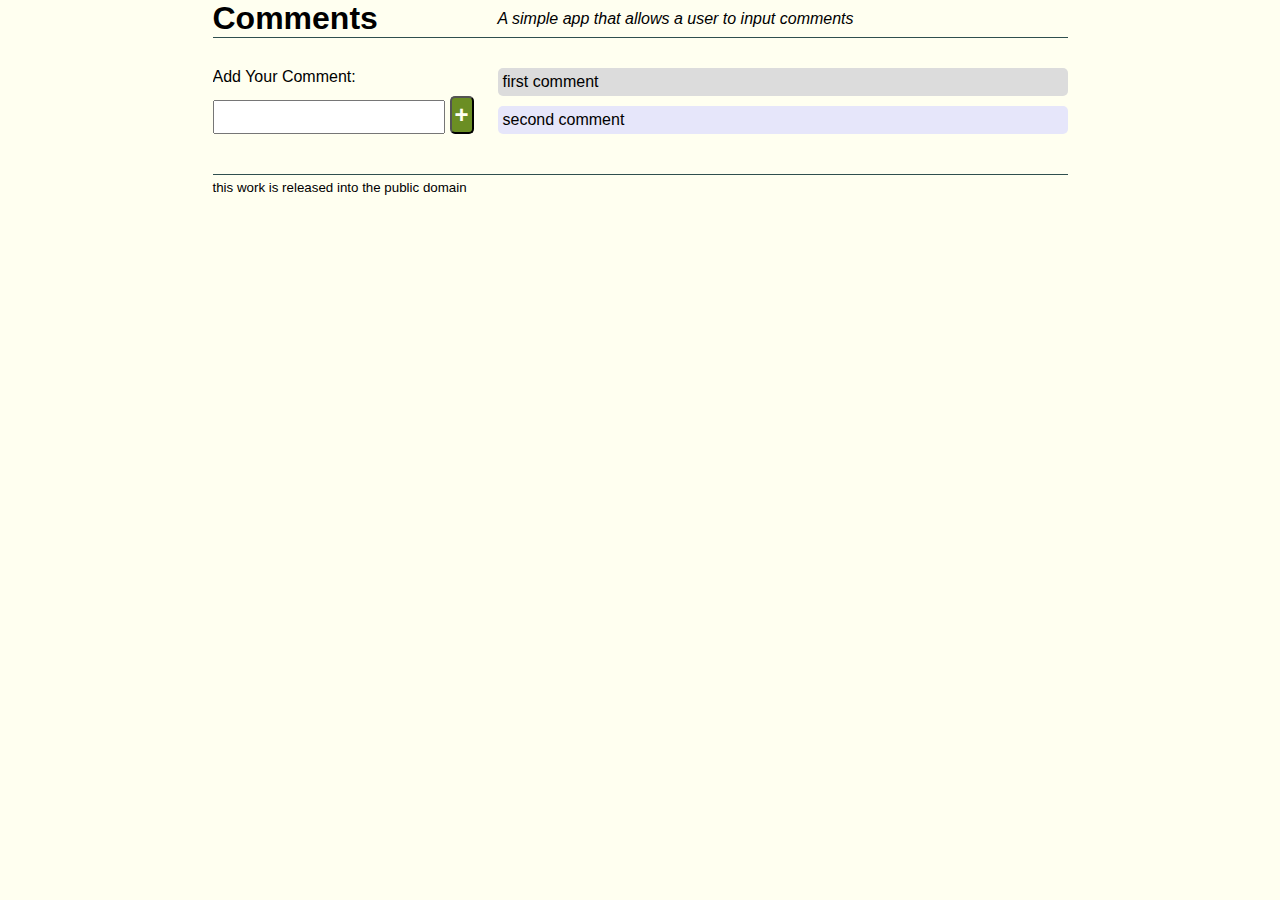
<file: part 1/index.html>
<!doctype html>
<html>
  <head>
    <title>A Simple App</title>

    <link href='style.css' rel='stylesheet' type='text/css'>
  </head>

  <body>
    <header>
      <h1>Comments</h1>
      <p>A simple app that allows a user to input comments</p>
    </header>

    <main>
      <section class='comment-input'>
        <p>Add Your Comment:</p>
        <input data-bind="value: comment"><button data-bind="click: addComment">+</button>
      </section>

      <section class='comments' data-bind="foreach: comments">
        <p data-bind="text: title"></p>
      </section>
    </main>

    <footer>
      <p>this work is released into the public domain</p>
    </footer>

    <script src="http://code.jquery.com/jquery-2.0.3.min.js"></script>
    <script src="knockout-3.4.0.js"></script>
    <script src="app.js"></script>
  </body>
</html>
</file>
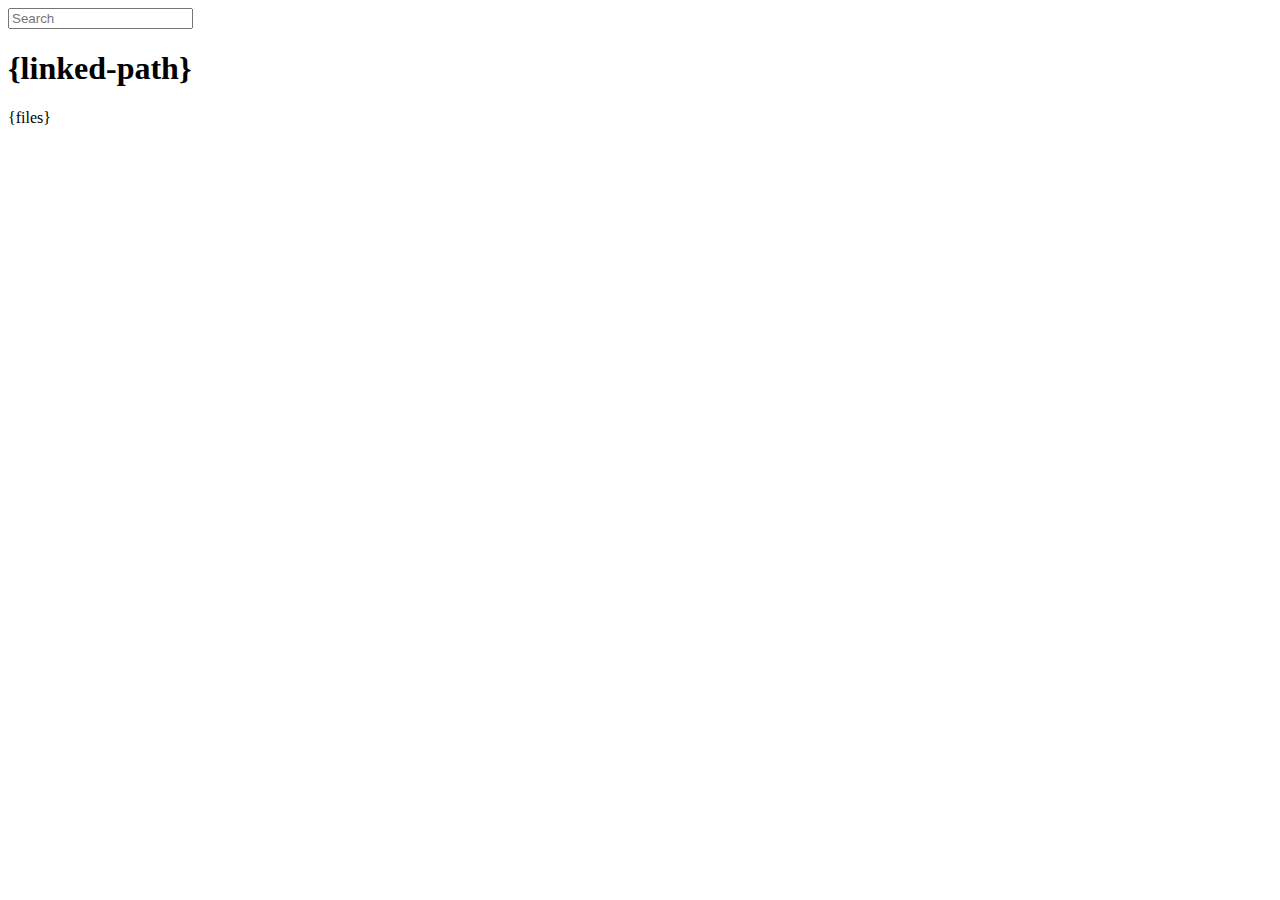
<file: part 2/node_modules/express/node_modules/connect/lib/public/directory.html>
<!DOCTYPE html>
<html>
  <head>
    <meta charset='utf-8'> 
    <title>listing directory {directory}</title>
    <style>{style}</style>
    <script>
      function $(id){
        var el = 'string' == typeof id
          ? document.getElementById(id)
          : id;

        el.on = function(event, fn){
          if ('content loaded' == event) {
            event = window.attachEvent ? "load" : "DOMContentLoaded";
          }
          el.addEventListener
            ? el.addEventListener(event, fn, false)
            : el.attachEvent("on" + event, fn);
        };

        el.all = function(selector){
          return $(el.querySelectorAll(selector));
        };

        el.each = function(fn){
          for (var i = 0, len = el.length; i < len; ++i) {
            fn($(el[i]), i);
          }
        };

        el.getClasses = function(){
          return this.getAttribute('class').split(/\s+/);
        };

        el.addClass = function(name){
          var classes = this.getAttribute('class');
          el.setAttribute('class', classes
            ? classes + ' ' + name
            : name);
        };

        el.removeClass = function(name){
          var classes = this.getClasses().filter(function(curr){
            return curr != name;
          });
          this.setAttribute('class', classes);
        };

        return el;
      }

      function search() {
        var str = $('search').value
          , links = $('files').all('a');

        links.each(function(link){
          var text = link.textContent;

          if ('..' == text) return;
          if (str.length && ~text.indexOf(str)) {
            link.addClass('highlight');
          } else {
            link.removeClass('highlight');
          }
        });
      }

      $(window).on('content loaded', function(){
        $('search').on('keyup', search);
      });
    </script>
  </head>
  <body class="directory">
    <input id="search" type="text" placeholder="Search" autocomplete="off" />
    <div id="wrapper">
      <h1>{linked-path}</h1>
      {files}
    </div>
  </body>
</html>
</file>
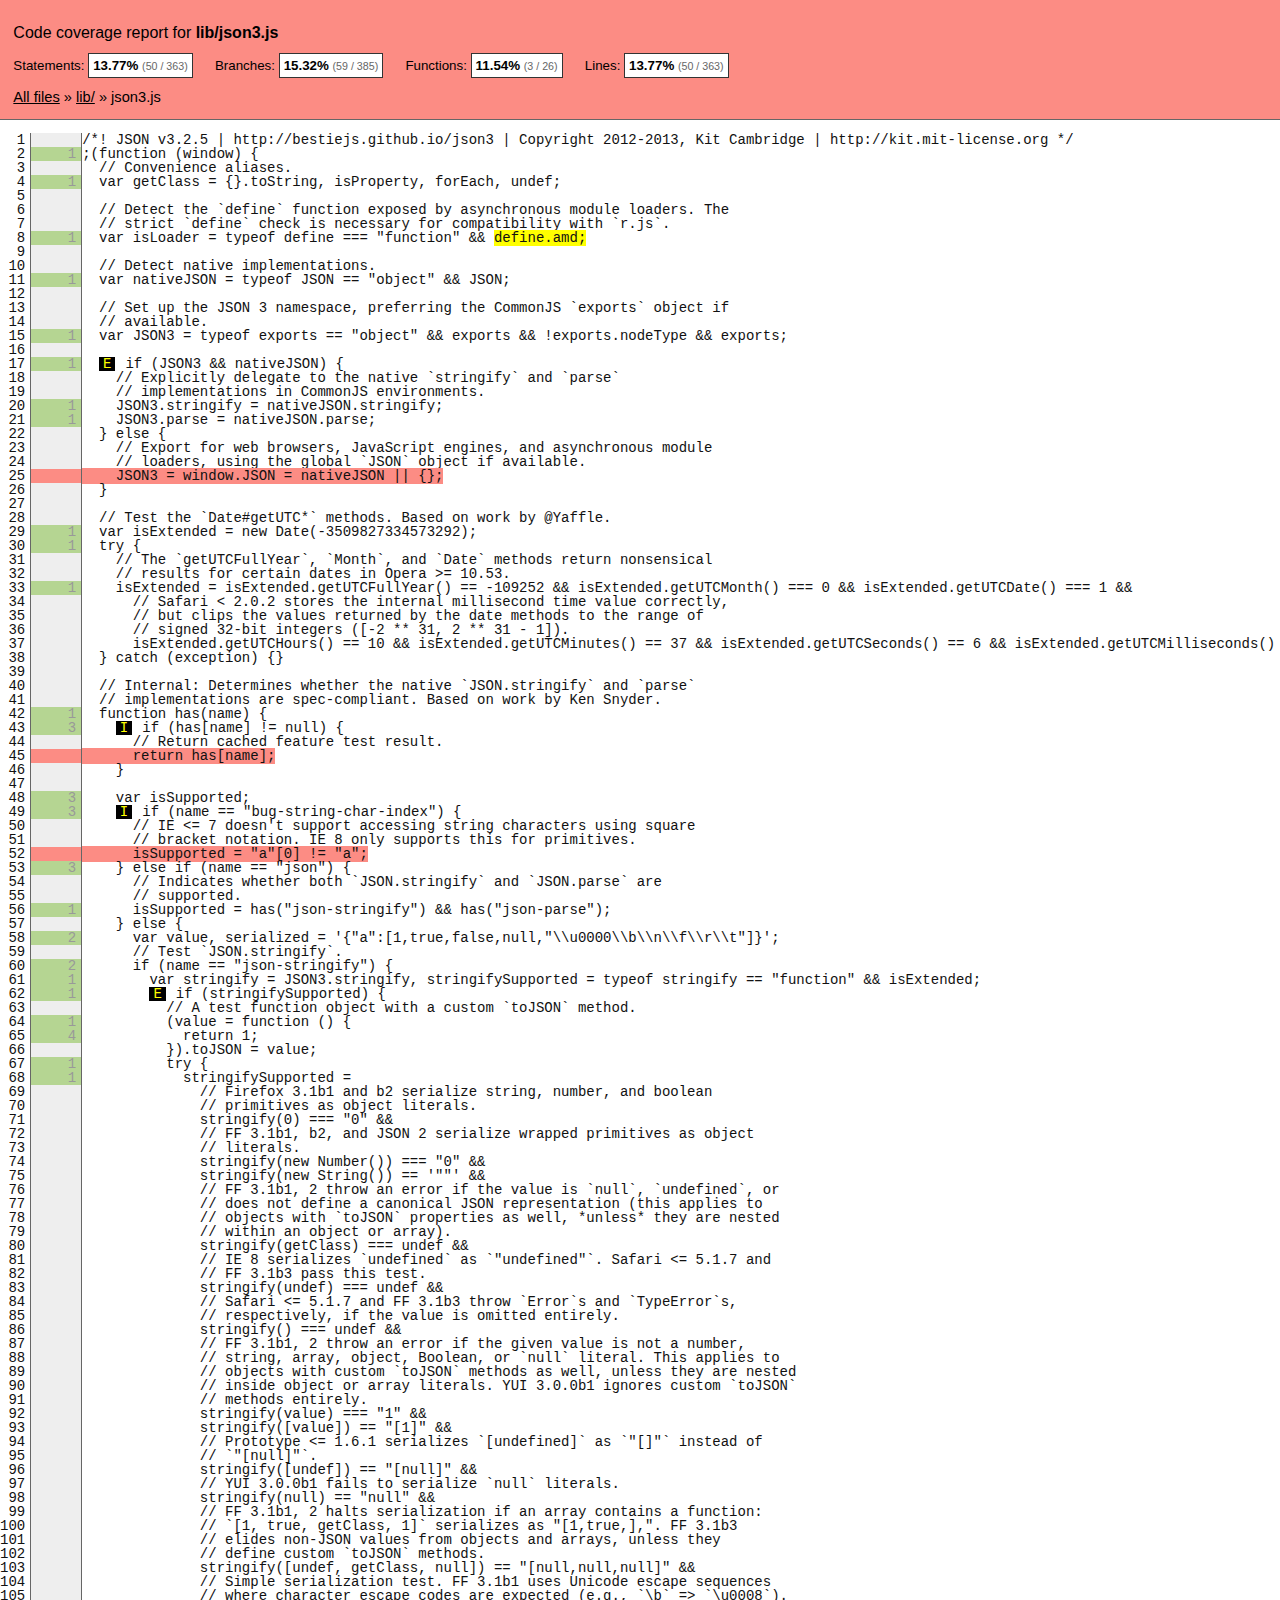
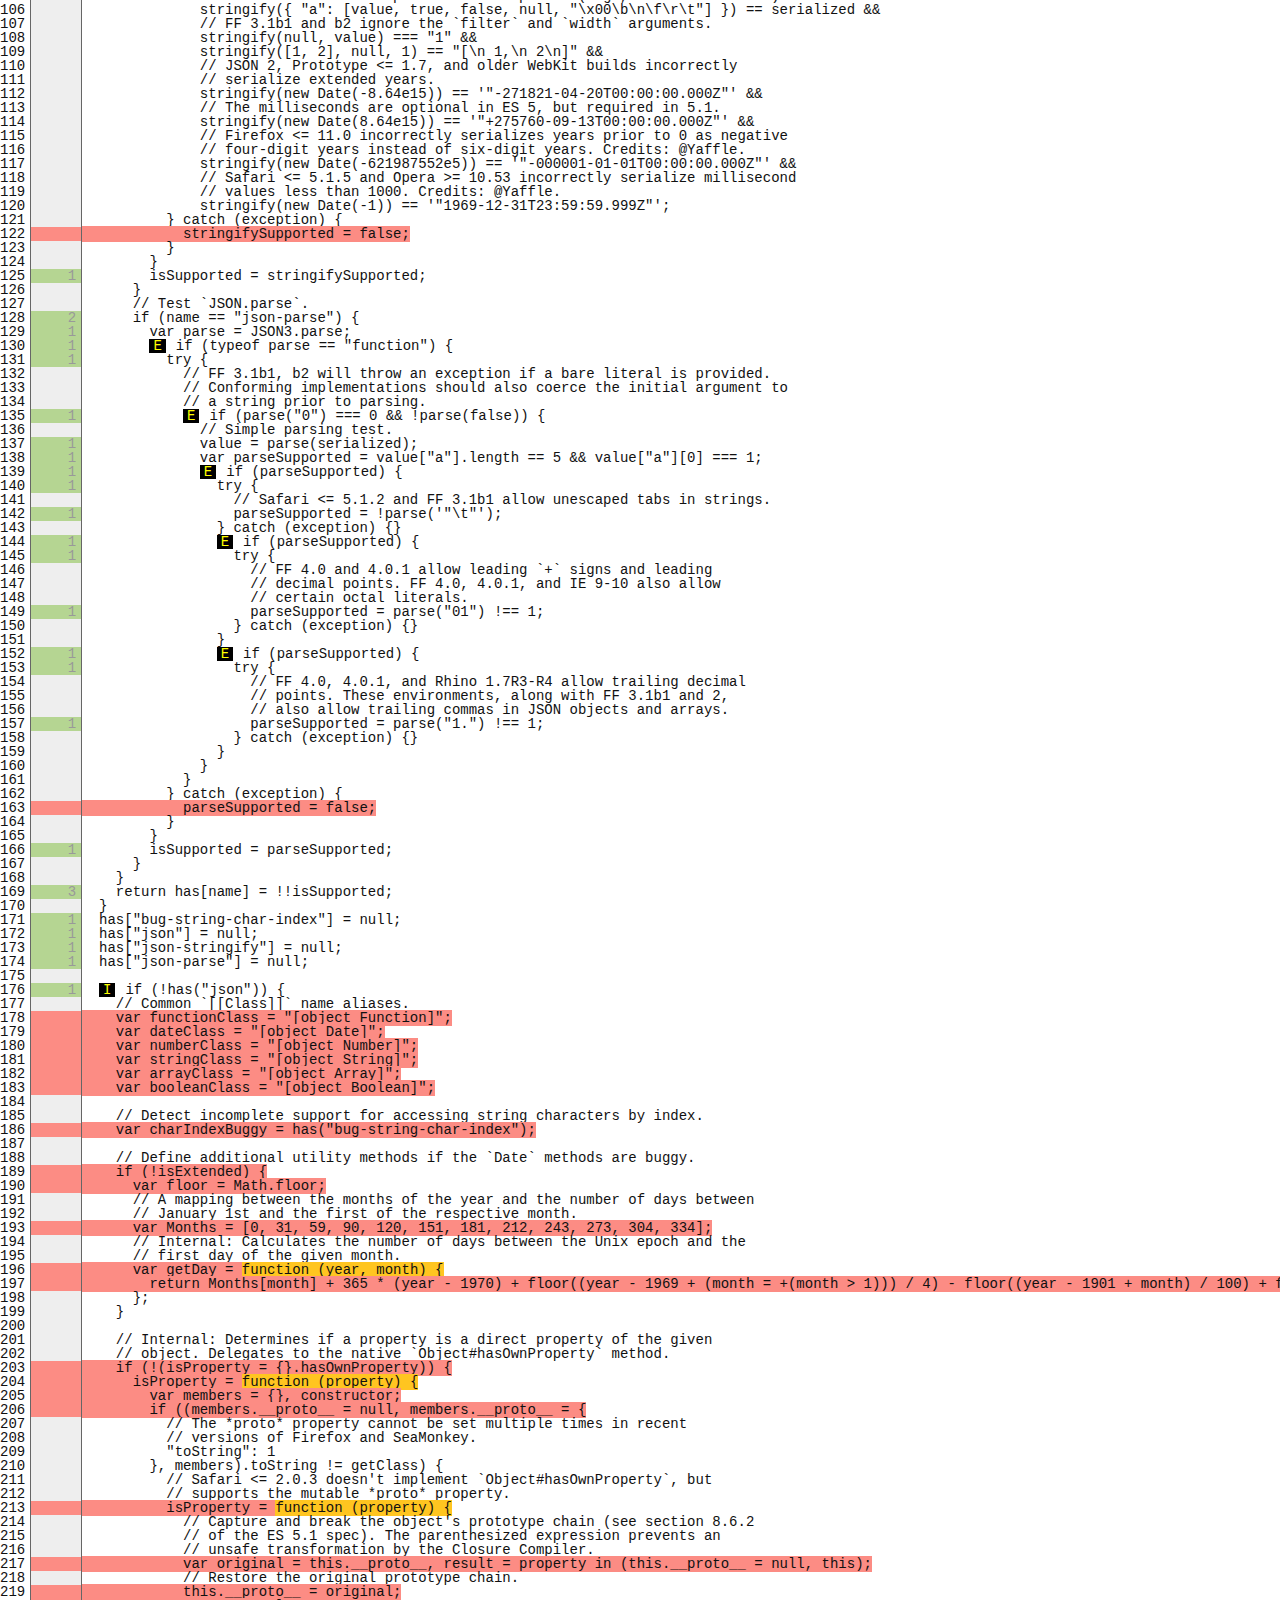
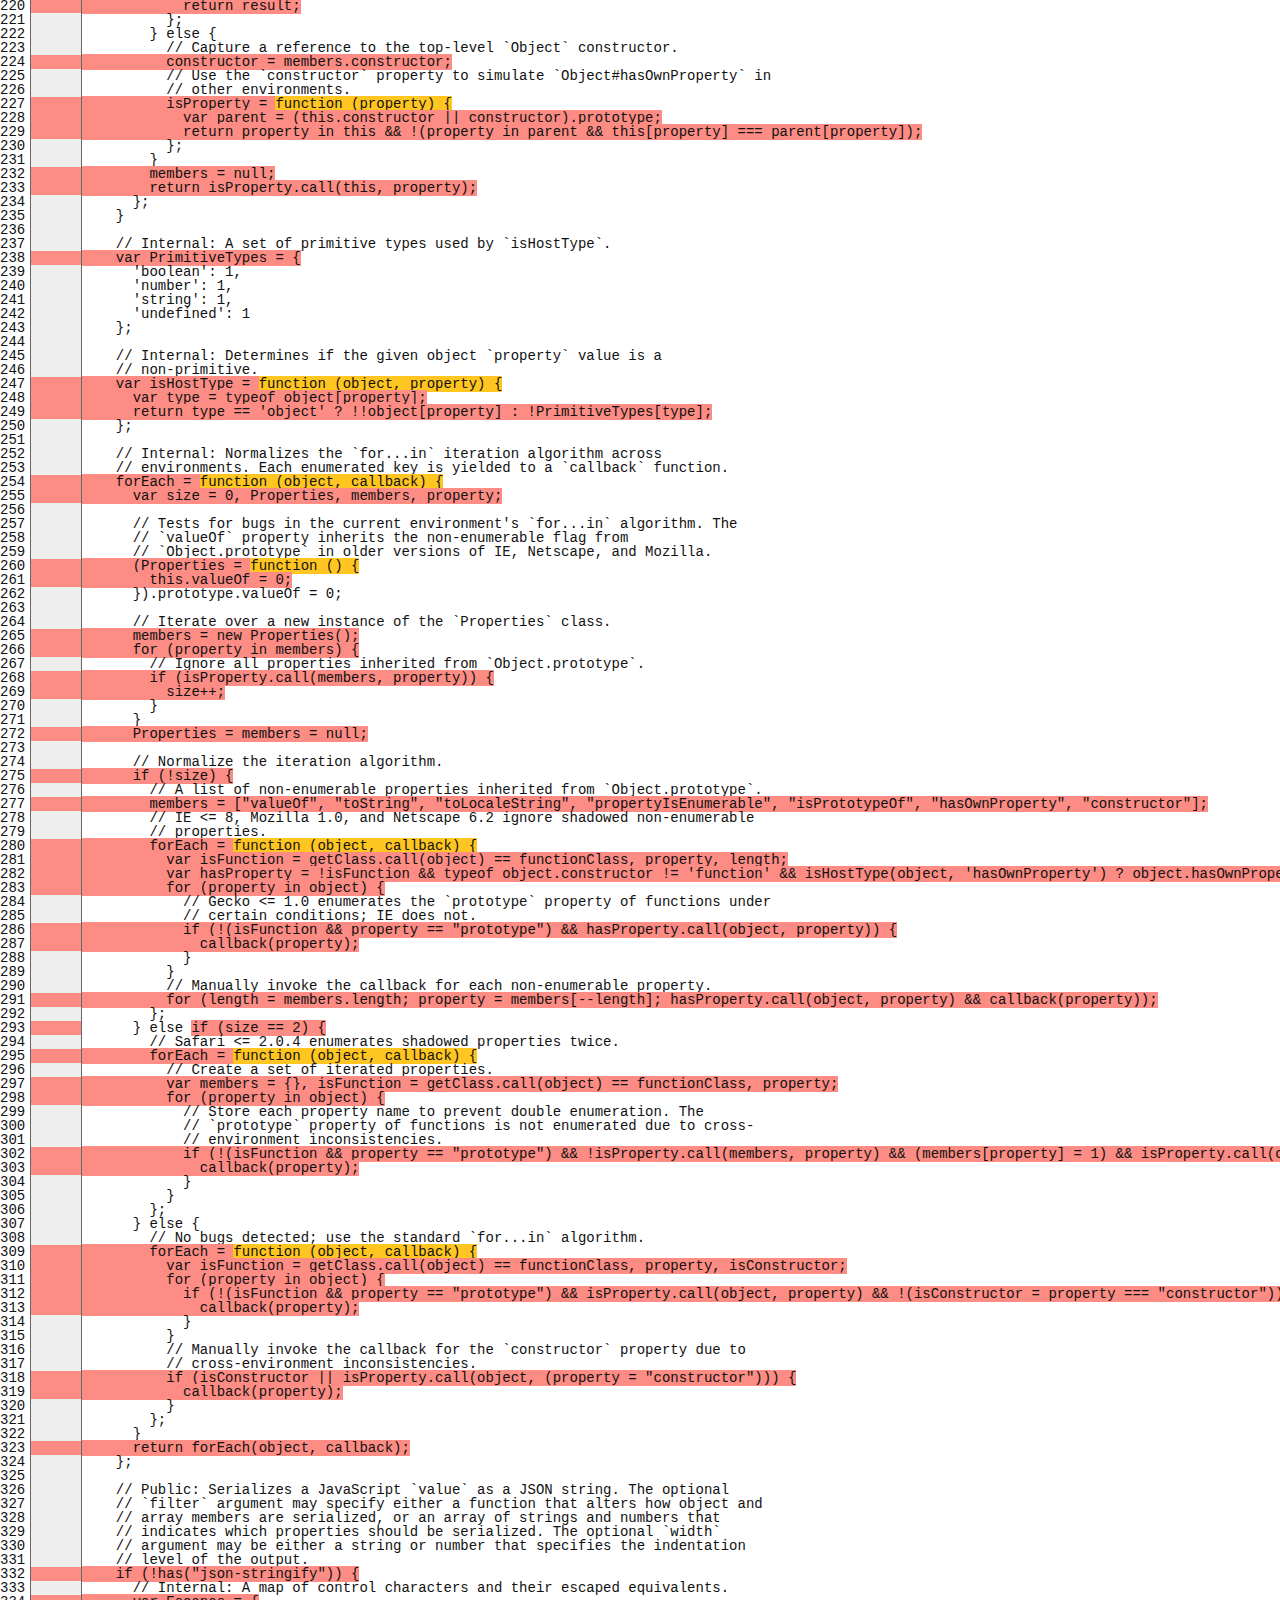
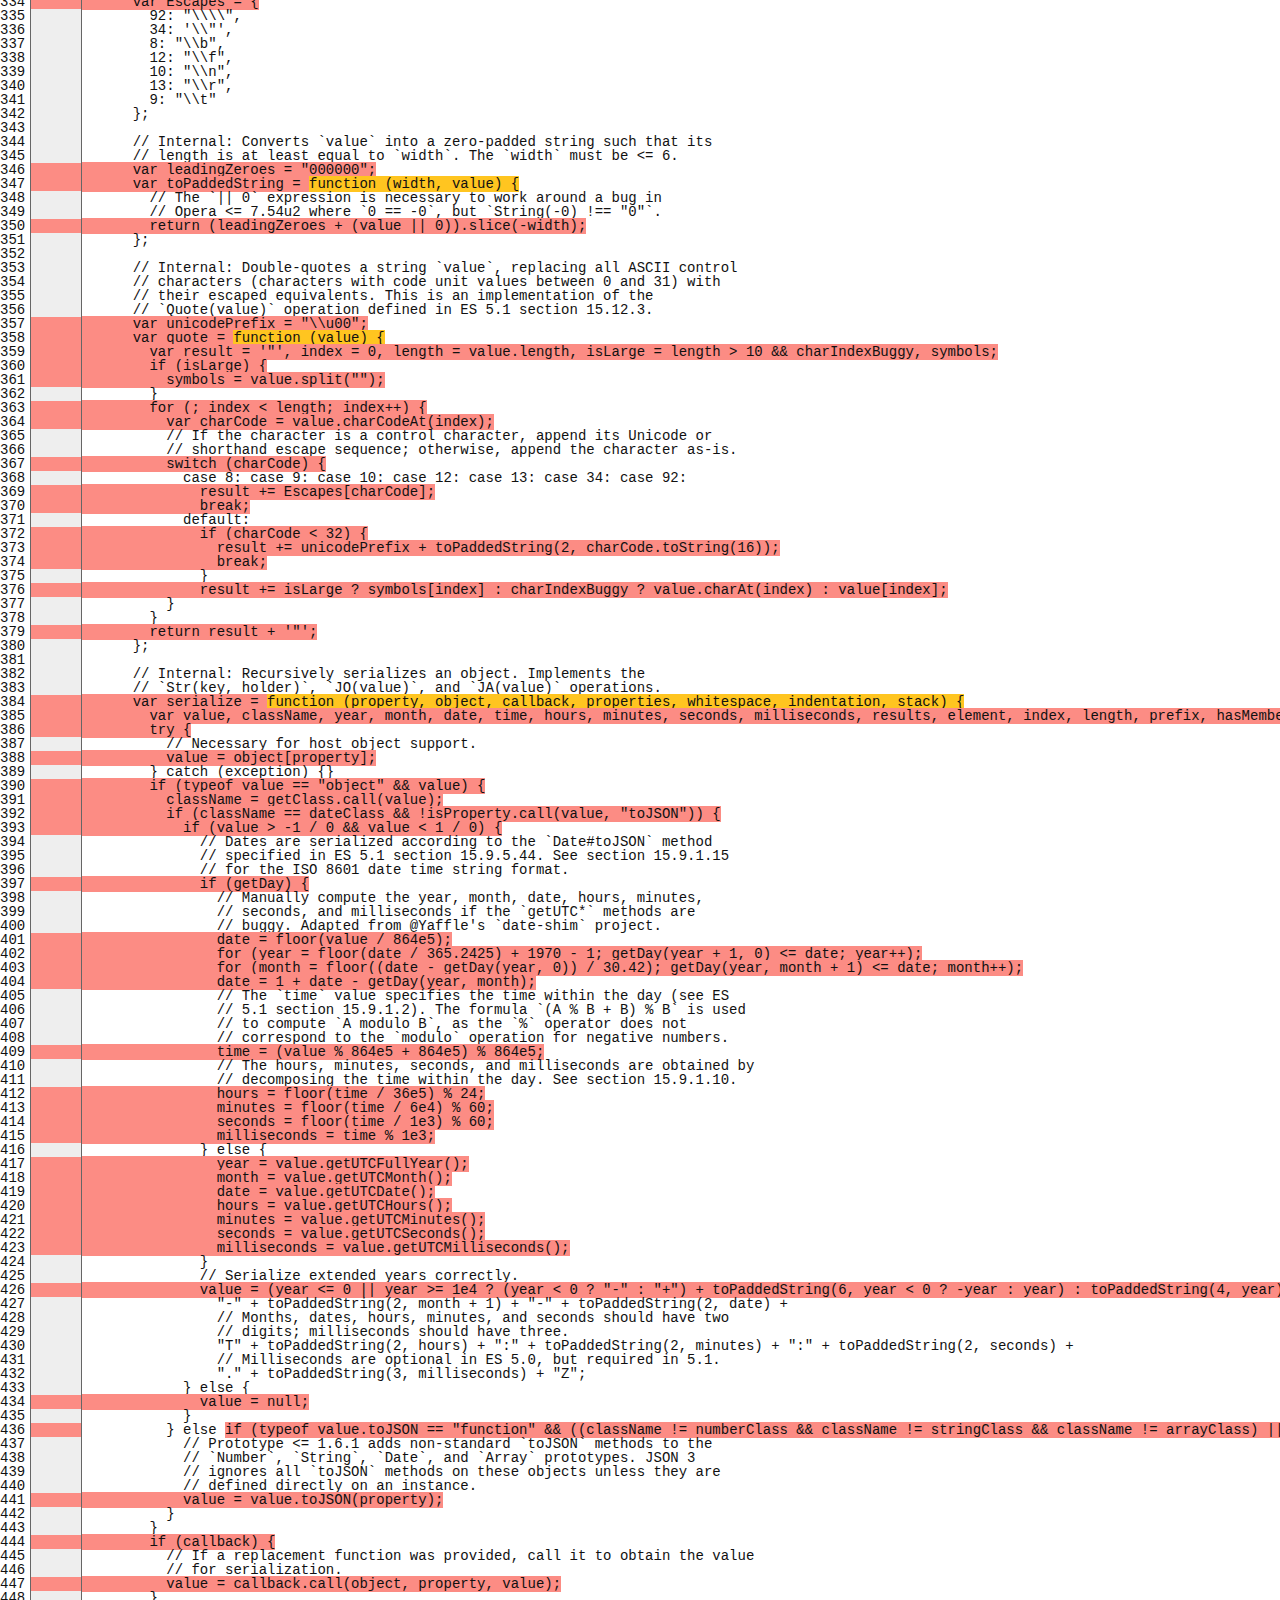
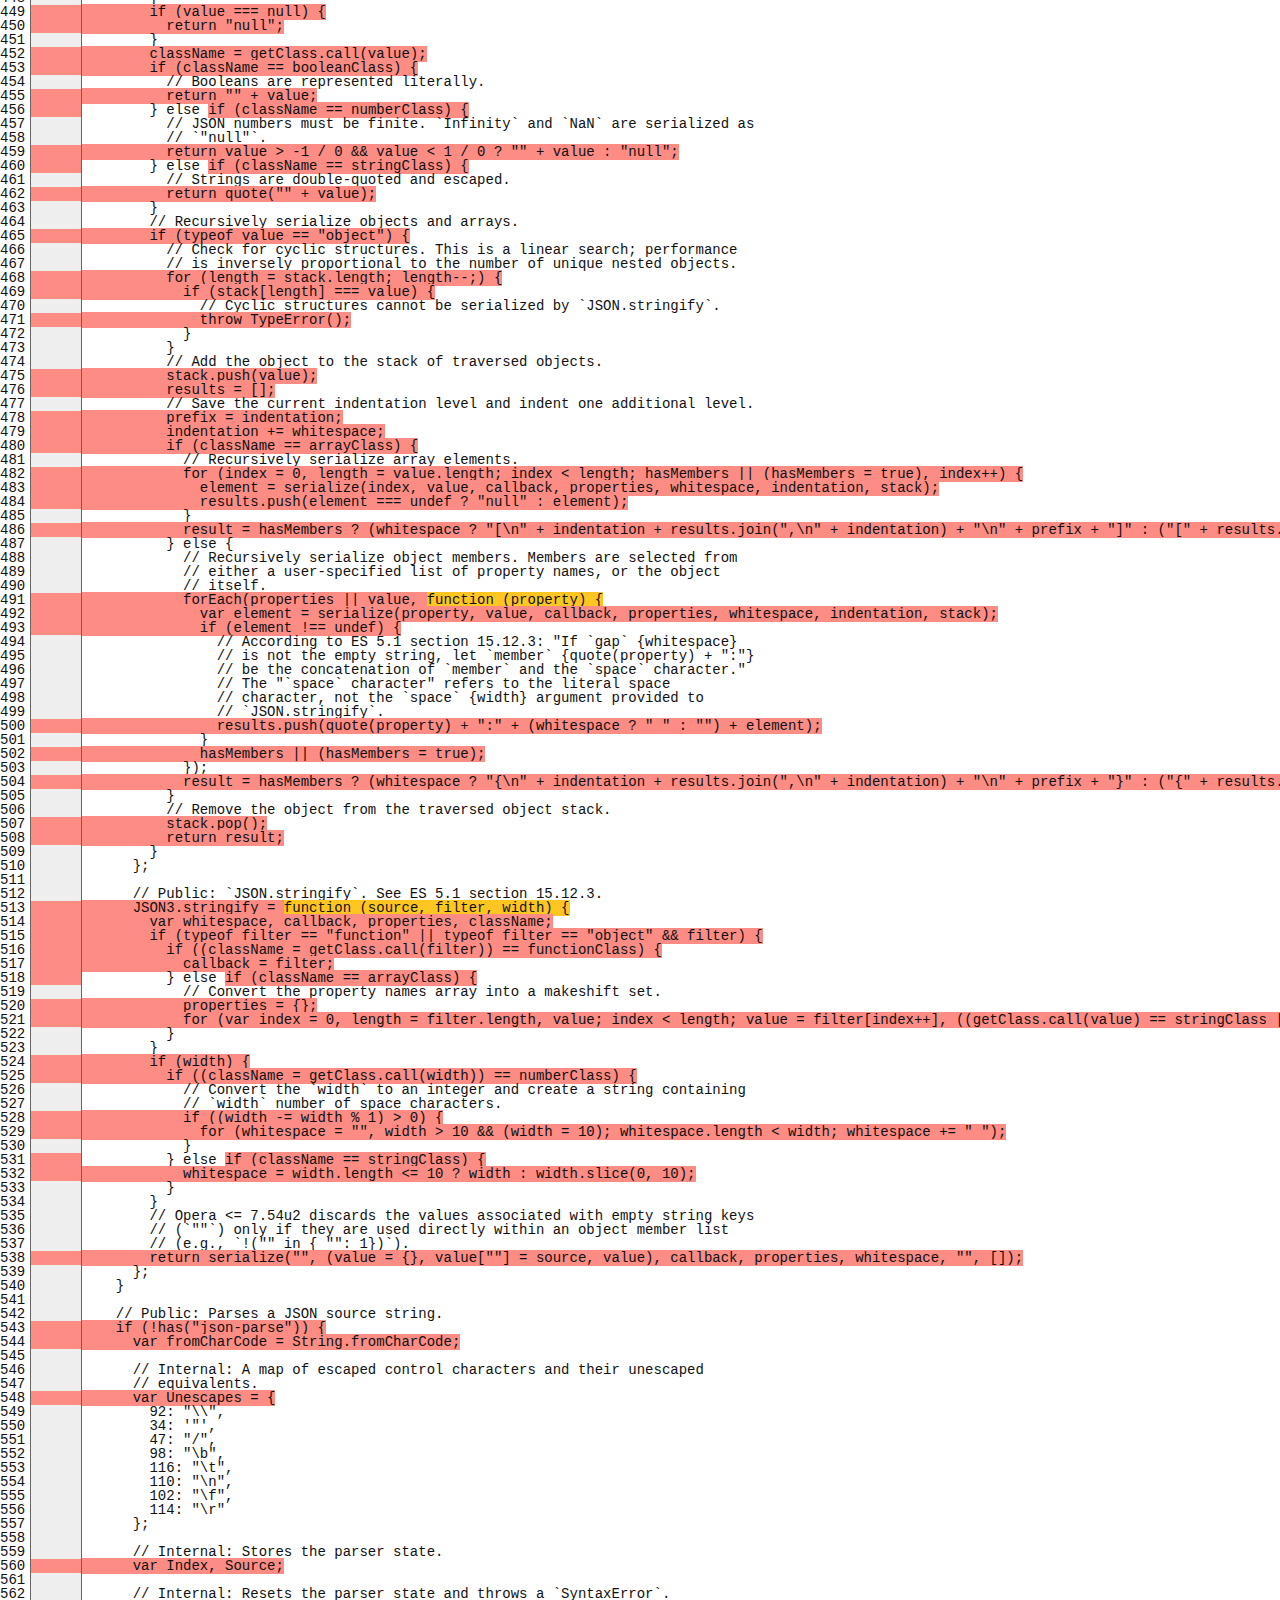
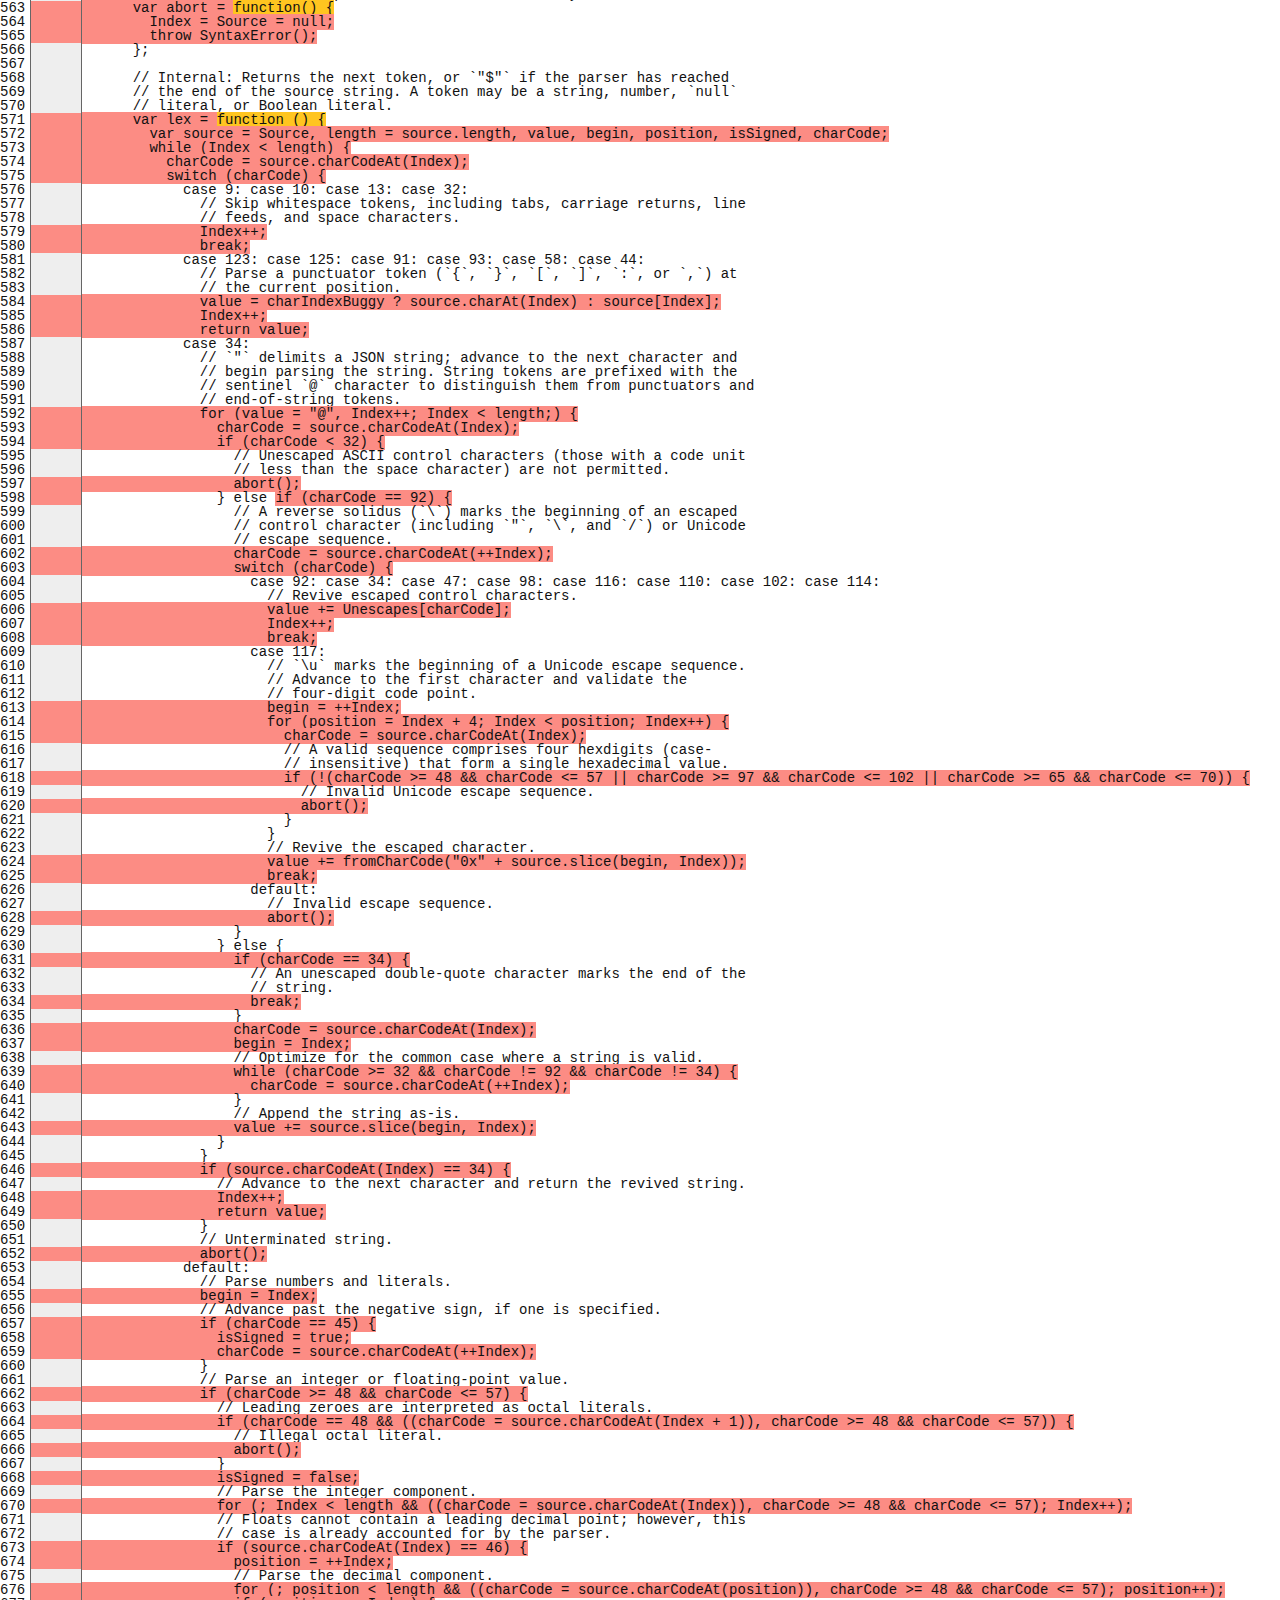
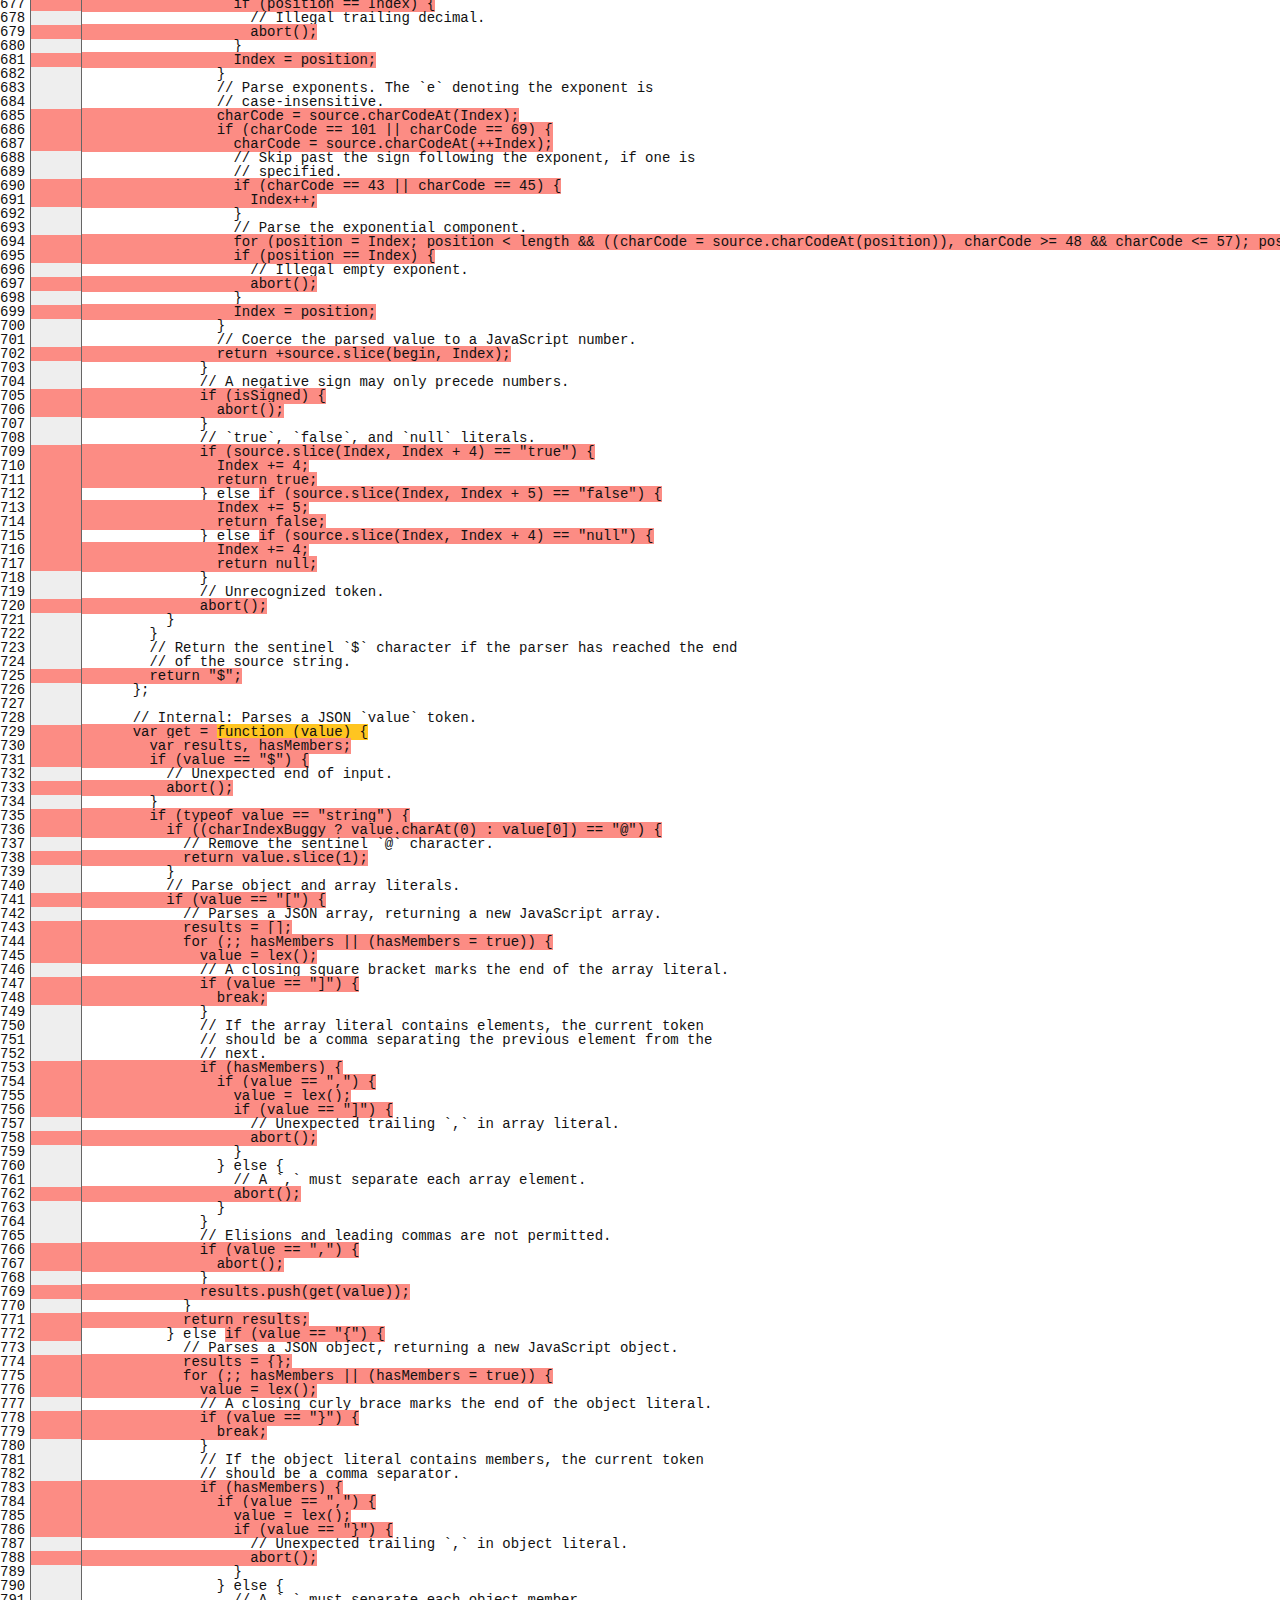
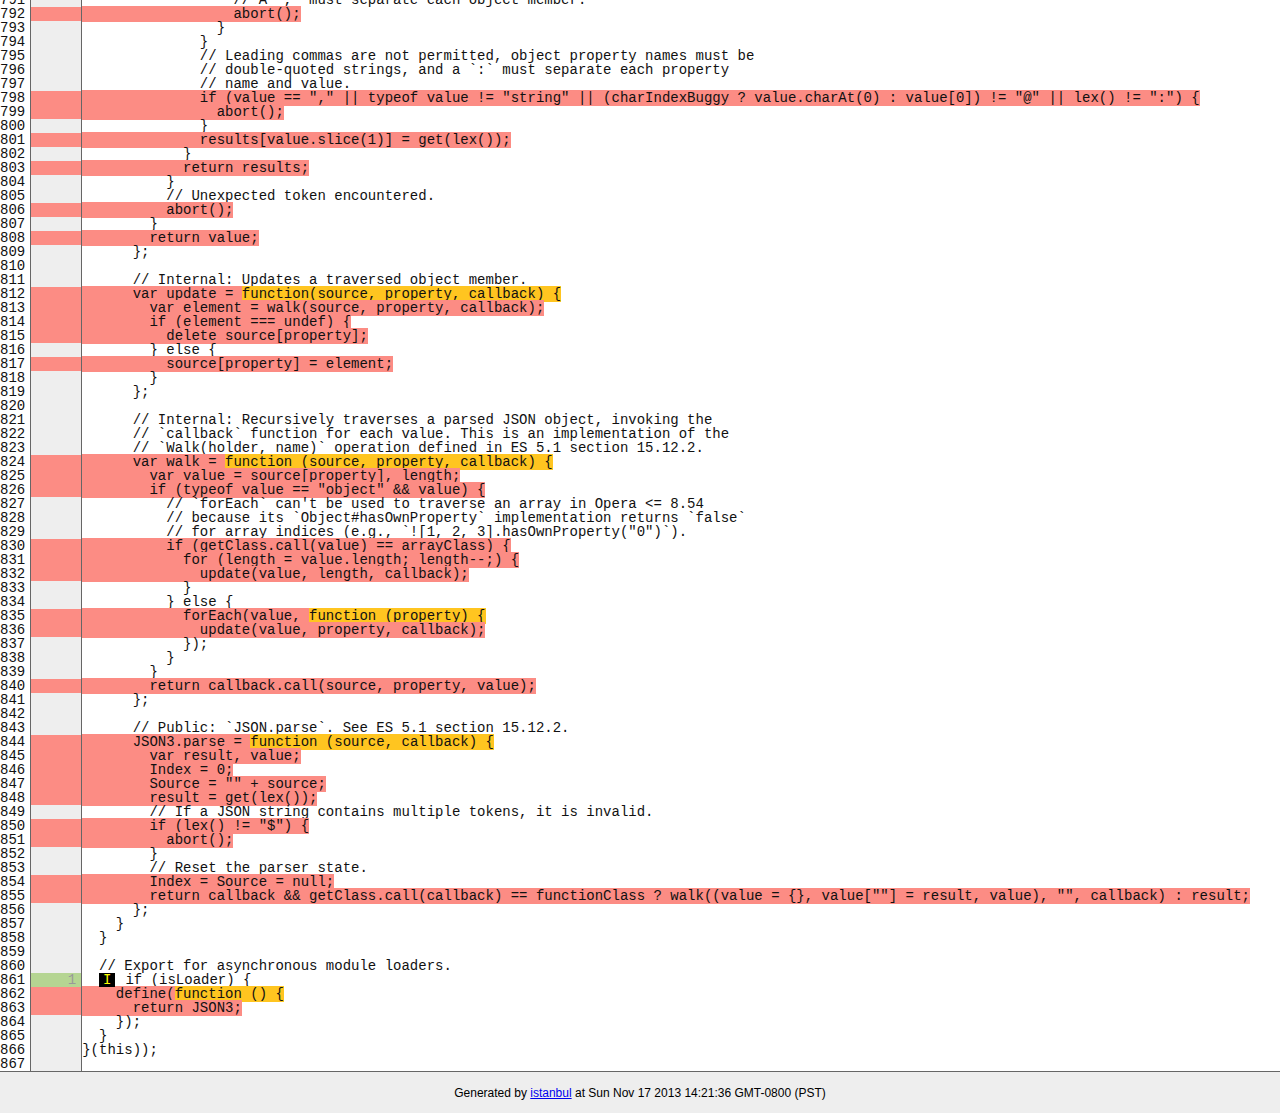
<file: part 2/node_modules/socket.io/node_modules/socket.io-adapter/node_modules/socket.io-parser/node_modules/json3/coverage/lcov-report/lib/json3.js.html>
<!doctype html>
<html lang="en">
<head>
    <title>Code coverage report for lib/json3.js</title>
    <meta charset="utf-8">

    <link rel="stylesheet" href="../prettify.css">

    <style>
        body, html {
            margin:0; padding: 0;
        }
        body {
            font-family: Helvetica Neue, Helvetica,Arial;
            font-size: 10pt;
        }
        div.header, div.footer {
            background: #eee;
            padding: 1em;
        }
        div.header {
            z-index: 100;
            position: fixed;
            top: 0;
            border-bottom: 1px solid #666;
            width: 100%;
        }
        div.footer {
            border-top: 1px solid #666;
        }
        div.body {
            margin-top: 10em;
        }
        div.meta {
            font-size: 90%;
            text-align: center;
        }
        h1, h2, h3 {
            font-weight: normal;
        }
        h1 {
            font-size: 12pt;
        }
        h2 {
            font-size: 10pt;
        }
        pre {
            font-family: Consolas, Menlo, Monaco, monospace;
            margin: 0;
            padding: 0;
            line-height: 14px;
            font-size: 14px;
            -moz-tab-size: 2;
            -o-tab-size:  2;
            tab-size: 2;
        }

        div.path { font-size: 110%; }
        div.path a:link, div.path a:visited { color: #000; }
        table.coverage { border-collapse: collapse; margin:0; padding: 0 }

        table.coverage td {
            margin: 0;
            padding: 0;
            color: #111;
            vertical-align: top;
        }
        table.coverage td.line-count {
            width: 50px;
            text-align: right;
            padding-right: 5px;
        }
        table.coverage td.line-coverage {
            color: #777 !important;
            text-align: right;
            border-left: 1px solid #666;
            border-right: 1px solid #666;
        }

        table.coverage td.text {
        }

        table.coverage td span.cline-any {
            display: inline-block;
            padding: 0 5px;
            width: 40px;
        }
        table.coverage td span.cline-neutral {
            background: #eee;
        }
        table.coverage td span.cline-yes {
            background: #b5d592;
            color: #999;
        }
        table.coverage td span.cline-no {
            background: #fc8c84;
        }

        .cstat-yes { color: #111; }
        .cstat-no { background: #fc8c84; color: #111; }
        .fstat-no { background: #ffc520; color: #111 !important; }
        .cbranch-no { background:  yellow !important; color: #111; }
        .missing-if-branch {
            display: inline-block;
            margin-right: 10px;
            position: relative;
            padding: 0 4px;
            background: black;
            color: yellow;
            xtext-decoration: line-through;
        }
        .missing-if-branch .typ {
            color: inherit !important;
        }

        .entity, .metric { font-weight: bold; }
        .metric { display: inline-block; border: 1px solid #333; padding: 0.3em; background: white; }
        .metric small { font-size: 80%; font-weight: normal; color: #666; }

        div.coverage-summary table { border-collapse: collapse; margin: 3em; font-size: 110%; }
        div.coverage-summary td, div.coverage-summary table  th { margin: 0; padding: 0.25em 1em; border-top: 1px solid #666; border-bottom: 1px solid #666; }
        div.coverage-summary th { text-align: left; border: 1px solid #666; background: #eee; font-weight: normal; }
        div.coverage-summary th.file { border-right: none !important; }
        div.coverage-summary th.pic { border-left: none !important; text-align: right; }
        div.coverage-summary th.pct { border-right: none !important; }
        div.coverage-summary th.abs { border-left: none !important; text-align: right; }
        div.coverage-summary td.pct { text-align: right; border-left: 1px solid #666; }
        div.coverage-summary td.abs { text-align: right; font-size: 90%; color: #444; border-right: 1px solid #666; }
        div.coverage-summary td.file { text-align: right; border-left: 1px solid #666; white-space: nowrap;  }
        div.coverage-summary td.pic { min-width: 120px !important;  }
        div.coverage-summary a:link { text-decoration: none; color: #000; }
        div.coverage-summary a:visited { text-decoration: none; color: #333; }
        div.coverage-summary a:hover { text-decoration: underline; }
        div.coverage-summary tfoot td { border-top: 1px solid #666; }

        div.coverage-summary .yui3-datatable-sort-indicator, div.coverage-summary .dummy-sort-indicator {
            height: 10px;
            width: 7px;
            display: inline-block;
            margin-left: 0.5em;
        }
        div.coverage-summary .yui3-datatable-sort-indicator {
            background: url("http://yui.yahooapis.com/3.6.0/build/datatable-sort/assets/skins/sam/sort-arrow-sprite.png") no-repeat scroll 0 0 transparent;
        }
        div.coverage-summary .yui3-datatable-sorted .yui3-datatable-sort-indicator {
            background-position: 0 -20px;
        }
        div.coverage-summary .yui3-datatable-sorted-desc .yui3-datatable-sort-indicator {
            background-position: 0 -10px;
        }

        .high { background: #b5d592 !important; }
        .medium { background: #ffe87c !important; }
        .low { background: #fc8c84 !important; }

        span.cover-fill, span.cover-empty {
            display:inline-block;
            border:1px solid #444;
            background: white;
            height: 12px;
        }
        span.cover-fill {
            background: #ccc;
            border-right: 1px solid #444;
        }
        span.cover-empty {
            background: white;
            border-left: none;
        }
        span.cover-full {
            border-right: none !important;
        }
        pre.prettyprint {
            border: none !important;
            padding: 0 !important;
            margin: 0 !important;
        }
        .com { color: #999 !important; }
    </style>
</head>
<body>
<div class="header low">
    <h1>Code coverage report for <span class="entity">lib/json3.js</span></h1>
    <h2>
        
        Statements: <span class="metric">13.77% <small>(50 / 363)</small></span> &nbsp;&nbsp;&nbsp;&nbsp;
        
        
        Branches: <span class="metric">15.32% <small>(59 / 385)</small></span> &nbsp;&nbsp;&nbsp;&nbsp;
        
        
        Functions: <span class="metric">11.54% <small>(3 / 26)</small></span> &nbsp;&nbsp;&nbsp;&nbsp;
        
        
        Lines: <span class="metric">13.77% <small>(50 / 363)</small></span> &nbsp;&nbsp;&nbsp;&nbsp;
        
    </h2>
    <div class="path"><a href="../index.html">All files</a> &#187; <a href="index.html">lib/</a> &#187; json3.js</div>
</div>
<div class="body">
<pre><table class="coverage">
<tr><td class="line-count">1
2
3
4
5
6
7
8
9
10
11
12
13
14
15
16
17
18
19
20
21
22
23
24
25
26
27
28
29
30
31
32
33
34
35
36
37
38
39
40
41
42
43
44
45
46
47
48
49
50
51
52
53
54
55
56
57
58
59
60
61
62
63
64
65
66
67
68
69
70
71
72
73
74
75
76
77
78
79
80
81
82
83
84
85
86
87
88
89
90
91
92
93
94
95
96
97
98
99
100
101
102
103
104
105
106
107
108
109
110
111
112
113
114
115
116
117
118
119
120
121
122
123
124
125
126
127
128
129
130
131
132
133
134
135
136
137
138
139
140
141
142
143
144
145
146
147
148
149
150
151
152
153
154
155
156
157
158
159
160
161
162
163
164
165
166
167
168
169
170
171
172
173
174
175
176
177
178
179
180
181
182
183
184
185
186
187
188
189
190
191
192
193
194
195
196
197
198
199
200
201
202
203
204
205
206
207
208
209
210
211
212
213
214
215
216
217
218
219
220
221
222
223
224
225
226
227
228
229
230
231
232
233
234
235
236
237
238
239
240
241
242
243
244
245
246
247
248
249
250
251
252
253
254
255
256
257
258
259
260
261
262
263
264
265
266
267
268
269
270
271
272
273
274
275
276
277
278
279
280
281
282
283
284
285
286
287
288
289
290
291
292
293
294
295
296
297
298
299
300
301
302
303
304
305
306
307
308
309
310
311
312
313
314
315
316
317
318
319
320
321
322
323
324
325
326
327
328
329
330
331
332
333
334
335
336
337
338
339
340
341
342
343
344
345
346
347
348
349
350
351
352
353
354
355
356
357
358
359
360
361
362
363
364
365
366
367
368
369
370
371
372
373
374
375
376
377
378
379
380
381
382
383
384
385
386
387
388
389
390
391
392
393
394
395
396
397
398
399
400
401
402
403
404
405
406
407
408
409
410
411
412
413
414
415
416
417
418
419
420
421
422
423
424
425
426
427
428
429
430
431
432
433
434
435
436
437
438
439
440
441
442
443
444
445
446
447
448
449
450
451
452
453
454
455
456
457
458
459
460
461
462
463
464
465
466
467
468
469
470
471
472
473
474
475
476
477
478
479
480
481
482
483
484
485
486
487
488
489
490
491
492
493
494
495
496
497
498
499
500
501
502
503
504
505
506
507
508
509
510
511
512
513
514
515
516
517
518
519
520
521
522
523
524
525
526
527
528
529
530
531
532
533
534
535
536
537
538
539
540
541
542
543
544
545
546
547
548
549
550
551
552
553
554
555
556
557
558
559
560
561
562
563
564
565
566
567
568
569
570
571
572
573
574
575
576
577
578
579
580
581
582
583
584
585
586
587
588
589
590
591
592
593
594
595
596
597
598
599
600
601
602
603
604
605
606
607
608
609
610
611
612
613
614
615
616
617
618
619
620
621
622
623
624
625
626
627
628
629
630
631
632
633
634
635
636
637
638
639
640
641
642
643
644
645
646
647
648
649
650
651
652
653
654
655
656
657
658
659
660
661
662
663
664
665
666
667
668
669
670
671
672
673
674
675
676
677
678
679
680
681
682
683
684
685
686
687
688
689
690
691
692
693
694
695
696
697
698
699
700
701
702
703
704
705
706
707
708
709
710
711
712
713
714
715
716
717
718
719
720
721
722
723
724
725
726
727
728
729
730
731
732
733
734
735
736
737
738
739
740
741
742
743
744
745
746
747
748
749
750
751
752
753
754
755
756
757
758
759
760
761
762
763
764
765
766
767
768
769
770
771
772
773
774
775
776
777
778
779
780
781
782
783
784
785
786
787
788
789
790
791
792
793
794
795
796
797
798
799
800
801
802
803
804
805
806
807
808
809
810
811
812
813
814
815
816
817
818
819
820
821
822
823
824
825
826
827
828
829
830
831
832
833
834
835
836
837
838
839
840
841
842
843
844
845
846
847
848
849
850
851
852
853
854
855
856
857
858
859
860
861
862
863
864
865
866
867</td><td class="line-coverage"><span class="cline-any cline-neutral">&nbsp;</span>
<span class="cline-any cline-yes">1</span>
<span class="cline-any cline-neutral">&nbsp;</span>
<span class="cline-any cline-yes">1</span>
<span class="cline-any cline-neutral">&nbsp;</span>
<span class="cline-any cline-neutral">&nbsp;</span>
<span class="cline-any cline-neutral">&nbsp;</span>
<span class="cline-any cline-yes">1</span>
<span class="cline-any cline-neutral">&nbsp;</span>
<span class="cline-any cline-neutral">&nbsp;</span>
<span class="cline-any cline-yes">1</span>
<span class="cline-any cline-neutral">&nbsp;</span>
<span class="cline-any cline-neutral">&nbsp;</span>
<span class="cline-any cline-neutral">&nbsp;</span>
<span class="cline-any cline-yes">1</span>
<span class="cline-any cline-neutral">&nbsp;</span>
<span class="cline-any cline-yes">1</span>
<span class="cline-any cline-neutral">&nbsp;</span>
<span class="cline-any cline-neutral">&nbsp;</span>
<span class="cline-any cline-yes">1</span>
<span class="cline-any cline-yes">1</span>
<span class="cline-any cline-neutral">&nbsp;</span>
<span class="cline-any cline-neutral">&nbsp;</span>
<span class="cline-any cline-neutral">&nbsp;</span>
<span class="cline-any cline-no">&nbsp;</span>
<span class="cline-any cline-neutral">&nbsp;</span>
<span class="cline-any cline-neutral">&nbsp;</span>
<span class="cline-any cline-neutral">&nbsp;</span>
<span class="cline-any cline-yes">1</span>
<span class="cline-any cline-yes">1</span>
<span class="cline-any cline-neutral">&nbsp;</span>
<span class="cline-any cline-neutral">&nbsp;</span>
<span class="cline-any cline-yes">1</span>
<span class="cline-any cline-neutral">&nbsp;</span>
<span class="cline-any cline-neutral">&nbsp;</span>
<span class="cline-any cline-neutral">&nbsp;</span>
<span class="cline-any cline-neutral">&nbsp;</span>
<span class="cline-any cline-neutral">&nbsp;</span>
<span class="cline-any cline-neutral">&nbsp;</span>
<span class="cline-any cline-neutral">&nbsp;</span>
<span class="cline-any cline-neutral">&nbsp;</span>
<span class="cline-any cline-yes">1</span>
<span class="cline-any cline-yes">3</span>
<span class="cline-any cline-neutral">&nbsp;</span>
<span class="cline-any cline-no">&nbsp;</span>
<span class="cline-any cline-neutral">&nbsp;</span>
<span class="cline-any cline-neutral">&nbsp;</span>
<span class="cline-any cline-yes">3</span>
<span class="cline-any cline-yes">3</span>
<span class="cline-any cline-neutral">&nbsp;</span>
<span class="cline-any cline-neutral">&nbsp;</span>
<span class="cline-any cline-no">&nbsp;</span>
<span class="cline-any cline-yes">3</span>
<span class="cline-any cline-neutral">&nbsp;</span>
<span class="cline-any cline-neutral">&nbsp;</span>
<span class="cline-any cline-yes">1</span>
<span class="cline-any cline-neutral">&nbsp;</span>
<span class="cline-any cline-yes">2</span>
<span class="cline-any cline-neutral">&nbsp;</span>
<span class="cline-any cline-yes">2</span>
<span class="cline-any cline-yes">1</span>
<span class="cline-any cline-yes">1</span>
<span class="cline-any cline-neutral">&nbsp;</span>
<span class="cline-any cline-yes">1</span>
<span class="cline-any cline-yes">4</span>
<span class="cline-any cline-neutral">&nbsp;</span>
<span class="cline-any cline-yes">1</span>
<span class="cline-any cline-yes">1</span>
<span class="cline-any cline-neutral">&nbsp;</span>
<span class="cline-any cline-neutral">&nbsp;</span>
<span class="cline-any cline-neutral">&nbsp;</span>
<span class="cline-any cline-neutral">&nbsp;</span>
<span class="cline-any cline-neutral">&nbsp;</span>
<span class="cline-any cline-neutral">&nbsp;</span>
<span class="cline-any cline-neutral">&nbsp;</span>
<span class="cline-any cline-neutral">&nbsp;</span>
<span class="cline-any cline-neutral">&nbsp;</span>
<span class="cline-any cline-neutral">&nbsp;</span>
<span class="cline-any cline-neutral">&nbsp;</span>
<span class="cline-any cline-neutral">&nbsp;</span>
<span class="cline-any cline-neutral">&nbsp;</span>
<span class="cline-any cline-neutral">&nbsp;</span>
<span class="cline-any cline-neutral">&nbsp;</span>
<span class="cline-any cline-neutral">&nbsp;</span>
<span class="cline-any cline-neutral">&nbsp;</span>
<span class="cline-any cline-neutral">&nbsp;</span>
<span class="cline-any cline-neutral">&nbsp;</span>
<span class="cline-any cline-neutral">&nbsp;</span>
<span class="cline-any cline-neutral">&nbsp;</span>
<span class="cline-any cline-neutral">&nbsp;</span>
<span class="cline-any cline-neutral">&nbsp;</span>
<span class="cline-any cline-neutral">&nbsp;</span>
<span class="cline-any cline-neutral">&nbsp;</span>
<span class="cline-any cline-neutral">&nbsp;</span>
<span class="cline-any cline-neutral">&nbsp;</span>
<span class="cline-any cline-neutral">&nbsp;</span>
<span class="cline-any cline-neutral">&nbsp;</span>
<span class="cline-any cline-neutral">&nbsp;</span>
<span class="cline-any cline-neutral">&nbsp;</span>
<span class="cline-any cline-neutral">&nbsp;</span>
<span class="cline-any cline-neutral">&nbsp;</span>
<span class="cline-any cline-neutral">&nbsp;</span>
<span class="cline-any cline-neutral">&nbsp;</span>
<span class="cline-any cline-neutral">&nbsp;</span>
<span class="cline-any cline-neutral">&nbsp;</span>
<span class="cline-any cline-neutral">&nbsp;</span>
<span class="cline-any cline-neutral">&nbsp;</span>
<span class="cline-any cline-neutral">&nbsp;</span>
<span class="cline-any cline-neutral">&nbsp;</span>
<span class="cline-any cline-neutral">&nbsp;</span>
<span class="cline-any cline-neutral">&nbsp;</span>
<span class="cline-any cline-neutral">&nbsp;</span>
<span class="cline-any cline-neutral">&nbsp;</span>
<span class="cline-any cline-neutral">&nbsp;</span>
<span class="cline-any cline-neutral">&nbsp;</span>
<span class="cline-any cline-neutral">&nbsp;</span>
<span class="cline-any cline-neutral">&nbsp;</span>
<span class="cline-any cline-neutral">&nbsp;</span>
<span class="cline-any cline-neutral">&nbsp;</span>
<span class="cline-any cline-neutral">&nbsp;</span>
<span class="cline-any cline-neutral">&nbsp;</span>
<span class="cline-any cline-no">&nbsp;</span>
<span class="cline-any cline-neutral">&nbsp;</span>
<span class="cline-any cline-neutral">&nbsp;</span>
<span class="cline-any cline-yes">1</span>
<span class="cline-any cline-neutral">&nbsp;</span>
<span class="cline-any cline-neutral">&nbsp;</span>
<span class="cline-any cline-yes">2</span>
<span class="cline-any cline-yes">1</span>
<span class="cline-any cline-yes">1</span>
<span class="cline-any cline-yes">1</span>
<span class="cline-any cline-neutral">&nbsp;</span>
<span class="cline-any cline-neutral">&nbsp;</span>
<span class="cline-any cline-neutral">&nbsp;</span>
<span class="cline-any cline-yes">1</span>
<span class="cline-any cline-neutral">&nbsp;</span>
<span class="cline-any cline-yes">1</span>
<span class="cline-any cline-yes">1</span>
<span class="cline-any cline-yes">1</span>
<span class="cline-any cline-yes">1</span>
<span class="cline-any cline-neutral">&nbsp;</span>
<span class="cline-any cline-yes">1</span>
<span class="cline-any cline-neutral">&nbsp;</span>
<span class="cline-any cline-yes">1</span>
<span class="cline-any cline-yes">1</span>
<span class="cline-any cline-neutral">&nbsp;</span>
<span class="cline-any cline-neutral">&nbsp;</span>
<span class="cline-any cline-neutral">&nbsp;</span>
<span class="cline-any cline-yes">1</span>
<span class="cline-any cline-neutral">&nbsp;</span>
<span class="cline-any cline-neutral">&nbsp;</span>
<span class="cline-any cline-yes">1</span>
<span class="cline-any cline-yes">1</span>
<span class="cline-any cline-neutral">&nbsp;</span>
<span class="cline-any cline-neutral">&nbsp;</span>
<span class="cline-any cline-neutral">&nbsp;</span>
<span class="cline-any cline-yes">1</span>
<span class="cline-any cline-neutral">&nbsp;</span>
<span class="cline-any cline-neutral">&nbsp;</span>
<span class="cline-any cline-neutral">&nbsp;</span>
<span class="cline-any cline-neutral">&nbsp;</span>
<span class="cline-any cline-neutral">&nbsp;</span>
<span class="cline-any cline-no">&nbsp;</span>
<span class="cline-any cline-neutral">&nbsp;</span>
<span class="cline-any cline-neutral">&nbsp;</span>
<span class="cline-any cline-yes">1</span>
<span class="cline-any cline-neutral">&nbsp;</span>
<span class="cline-any cline-neutral">&nbsp;</span>
<span class="cline-any cline-yes">3</span>
<span class="cline-any cline-neutral">&nbsp;</span>
<span class="cline-any cline-yes">1</span>
<span class="cline-any cline-yes">1</span>
<span class="cline-any cline-yes">1</span>
<span class="cline-any cline-yes">1</span>
<span class="cline-any cline-neutral">&nbsp;</span>
<span class="cline-any cline-yes">1</span>
<span class="cline-any cline-neutral">&nbsp;</span>
<span class="cline-any cline-no">&nbsp;</span>
<span class="cline-any cline-no">&nbsp;</span>
<span class="cline-any cline-no">&nbsp;</span>
<span class="cline-any cline-no">&nbsp;</span>
<span class="cline-any cline-no">&nbsp;</span>
<span class="cline-any cline-no">&nbsp;</span>
<span class="cline-any cline-neutral">&nbsp;</span>
<span class="cline-any cline-neutral">&nbsp;</span>
<span class="cline-any cline-no">&nbsp;</span>
<span class="cline-any cline-neutral">&nbsp;</span>
<span class="cline-any cline-neutral">&nbsp;</span>
<span class="cline-any cline-no">&nbsp;</span>
<span class="cline-any cline-no">&nbsp;</span>
<span class="cline-any cline-neutral">&nbsp;</span>
<span class="cline-any cline-neutral">&nbsp;</span>
<span class="cline-any cline-no">&nbsp;</span>
<span class="cline-any cline-neutral">&nbsp;</span>
<span class="cline-any cline-neutral">&nbsp;</span>
<span class="cline-any cline-no">&nbsp;</span>
<span class="cline-any cline-no">&nbsp;</span>
<span class="cline-any cline-neutral">&nbsp;</span>
<span class="cline-any cline-neutral">&nbsp;</span>
<span class="cline-any cline-neutral">&nbsp;</span>
<span class="cline-any cline-neutral">&nbsp;</span>
<span class="cline-any cline-neutral">&nbsp;</span>
<span class="cline-any cline-no">&nbsp;</span>
<span class="cline-any cline-no">&nbsp;</span>
<span class="cline-any cline-no">&nbsp;</span>
<span class="cline-any cline-no">&nbsp;</span>
<span class="cline-any cline-neutral">&nbsp;</span>
<span class="cline-any cline-neutral">&nbsp;</span>
<span class="cline-any cline-neutral">&nbsp;</span>
<span class="cline-any cline-neutral">&nbsp;</span>
<span class="cline-any cline-neutral">&nbsp;</span>
<span class="cline-any cline-neutral">&nbsp;</span>
<span class="cline-any cline-no">&nbsp;</span>
<span class="cline-any cline-neutral">&nbsp;</span>
<span class="cline-any cline-neutral">&nbsp;</span>
<span class="cline-any cline-neutral">&nbsp;</span>
<span class="cline-any cline-no">&nbsp;</span>
<span class="cline-any cline-neutral">&nbsp;</span>
<span class="cline-any cline-no">&nbsp;</span>
<span class="cline-any cline-no">&nbsp;</span>
<span class="cline-any cline-neutral">&nbsp;</span>
<span class="cline-any cline-neutral">&nbsp;</span>
<span class="cline-any cline-neutral">&nbsp;</span>
<span class="cline-any cline-no">&nbsp;</span>
<span class="cline-any cline-neutral">&nbsp;</span>
<span class="cline-any cline-neutral">&nbsp;</span>
<span class="cline-any cline-no">&nbsp;</span>
<span class="cline-any cline-no">&nbsp;</span>
<span class="cline-any cline-no">&nbsp;</span>
<span class="cline-any cline-neutral">&nbsp;</span>
<span class="cline-any cline-neutral">&nbsp;</span>
<span class="cline-any cline-no">&nbsp;</span>
<span class="cline-any cline-no">&nbsp;</span>
<span class="cline-any cline-neutral">&nbsp;</span>
<span class="cline-any cline-neutral">&nbsp;</span>
<span class="cline-any cline-neutral">&nbsp;</span>
<span class="cline-any cline-neutral">&nbsp;</span>
<span class="cline-any cline-no">&nbsp;</span>
<span class="cline-any cline-neutral">&nbsp;</span>
<span class="cline-any cline-neutral">&nbsp;</span>
<span class="cline-any cline-neutral">&nbsp;</span>
<span class="cline-any cline-neutral">&nbsp;</span>
<span class="cline-any cline-neutral">&nbsp;</span>
<span class="cline-any cline-neutral">&nbsp;</span>
<span class="cline-any cline-neutral">&nbsp;</span>
<span class="cline-any cline-neutral">&nbsp;</span>
<span class="cline-any cline-no">&nbsp;</span>
<span class="cline-any cline-no">&nbsp;</span>
<span class="cline-any cline-no">&nbsp;</span>
<span class="cline-any cline-neutral">&nbsp;</span>
<span class="cline-any cline-neutral">&nbsp;</span>
<span class="cline-any cline-neutral">&nbsp;</span>
<span class="cline-any cline-neutral">&nbsp;</span>
<span class="cline-any cline-no">&nbsp;</span>
<span class="cline-any cline-no">&nbsp;</span>
<span class="cline-any cline-neutral">&nbsp;</span>
<span class="cline-any cline-neutral">&nbsp;</span>
<span class="cline-any cline-neutral">&nbsp;</span>
<span class="cline-any cline-neutral">&nbsp;</span>
<span class="cline-any cline-no">&nbsp;</span>
<span class="cline-any cline-no">&nbsp;</span>
<span class="cline-any cline-neutral">&nbsp;</span>
<span class="cline-any cline-neutral">&nbsp;</span>
<span class="cline-any cline-neutral">&nbsp;</span>
<span class="cline-any cline-no">&nbsp;</span>
<span class="cline-any cline-no">&nbsp;</span>
<span class="cline-any cline-neutral">&nbsp;</span>
<span class="cline-any cline-no">&nbsp;</span>
<span class="cline-any cline-no">&nbsp;</span>
<span class="cline-any cline-neutral">&nbsp;</span>
<span class="cline-any cline-neutral">&nbsp;</span>
<span class="cline-any cline-no">&nbsp;</span>
<span class="cline-any cline-neutral">&nbsp;</span>
<span class="cline-any cline-neutral">&nbsp;</span>
<span class="cline-any cline-no">&nbsp;</span>
<span class="cline-any cline-neutral">&nbsp;</span>
<span class="cline-any cline-no">&nbsp;</span>
<span class="cline-any cline-neutral">&nbsp;</span>
<span class="cline-any cline-neutral">&nbsp;</span>
<span class="cline-any cline-no">&nbsp;</span>
<span class="cline-any cline-no">&nbsp;</span>
<span class="cline-any cline-no">&nbsp;</span>
<span class="cline-any cline-no">&nbsp;</span>
<span class="cline-any cline-neutral">&nbsp;</span>
<span class="cline-any cline-neutral">&nbsp;</span>
<span class="cline-any cline-no">&nbsp;</span>
<span class="cline-any cline-no">&nbsp;</span>
<span class="cline-any cline-neutral">&nbsp;</span>
<span class="cline-any cline-neutral">&nbsp;</span>
<span class="cline-any cline-neutral">&nbsp;</span>
<span class="cline-any cline-no">&nbsp;</span>
<span class="cline-any cline-neutral">&nbsp;</span>
<span class="cline-any cline-no">&nbsp;</span>
<span class="cline-any cline-neutral">&nbsp;</span>
<span class="cline-any cline-no">&nbsp;</span>
<span class="cline-any cline-neutral">&nbsp;</span>
<span class="cline-any cline-no">&nbsp;</span>
<span class="cline-any cline-no">&nbsp;</span>
<span class="cline-any cline-neutral">&nbsp;</span>
<span class="cline-any cline-neutral">&nbsp;</span>
<span class="cline-any cline-neutral">&nbsp;</span>
<span class="cline-any cline-no">&nbsp;</span>
<span class="cline-any cline-no">&nbsp;</span>
<span class="cline-any cline-neutral">&nbsp;</span>
<span class="cline-any cline-neutral">&nbsp;</span>
<span class="cline-any cline-neutral">&nbsp;</span>
<span class="cline-any cline-neutral">&nbsp;</span>
<span class="cline-any cline-neutral">&nbsp;</span>
<span class="cline-any cline-no">&nbsp;</span>
<span class="cline-any cline-no">&nbsp;</span>
<span class="cline-any cline-no">&nbsp;</span>
<span class="cline-any cline-no">&nbsp;</span>
<span class="cline-any cline-no">&nbsp;</span>
<span class="cline-any cline-neutral">&nbsp;</span>
<span class="cline-any cline-neutral">&nbsp;</span>
<span class="cline-any cline-neutral">&nbsp;</span>
<span class="cline-any cline-neutral">&nbsp;</span>
<span class="cline-any cline-no">&nbsp;</span>
<span class="cline-any cline-no">&nbsp;</span>
<span class="cline-any cline-neutral">&nbsp;</span>
<span class="cline-any cline-neutral">&nbsp;</span>
<span class="cline-any cline-neutral">&nbsp;</span>
<span class="cline-any cline-no">&nbsp;</span>
<span class="cline-any cline-neutral">&nbsp;</span>
<span class="cline-any cline-neutral">&nbsp;</span>
<span class="cline-any cline-neutral">&nbsp;</span>
<span class="cline-any cline-neutral">&nbsp;</span>
<span class="cline-any cline-neutral">&nbsp;</span>
<span class="cline-any cline-neutral">&nbsp;</span>
<span class="cline-any cline-neutral">&nbsp;</span>
<span class="cline-any cline-neutral">&nbsp;</span>
<span class="cline-any cline-no">&nbsp;</span>
<span class="cline-any cline-neutral">&nbsp;</span>
<span class="cline-any cline-no">&nbsp;</span>
<span class="cline-any cline-neutral">&nbsp;</span>
<span class="cline-any cline-neutral">&nbsp;</span>
<span class="cline-any cline-neutral">&nbsp;</span>
<span class="cline-any cline-neutral">&nbsp;</span>
<span class="cline-any cline-neutral">&nbsp;</span>
<span class="cline-any cline-neutral">&nbsp;</span>
<span class="cline-any cline-neutral">&nbsp;</span>
<span class="cline-any cline-neutral">&nbsp;</span>
<span class="cline-any cline-neutral">&nbsp;</span>
<span class="cline-any cline-neutral">&nbsp;</span>
<span class="cline-any cline-neutral">&nbsp;</span>
<span class="cline-any cline-no">&nbsp;</span>
<span class="cline-any cline-no">&nbsp;</span>
<span class="cline-any cline-neutral">&nbsp;</span>
<span class="cline-any cline-neutral">&nbsp;</span>
<span class="cline-any cline-no">&nbsp;</span>
<span class="cline-any cline-neutral">&nbsp;</span>
<span class="cline-any cline-neutral">&nbsp;</span>
<span class="cline-any cline-neutral">&nbsp;</span>
<span class="cline-any cline-neutral">&nbsp;</span>
<span class="cline-any cline-neutral">&nbsp;</span>
<span class="cline-any cline-neutral">&nbsp;</span>
<span class="cline-any cline-no">&nbsp;</span>
<span class="cline-any cline-no">&nbsp;</span>
<span class="cline-any cline-no">&nbsp;</span>
<span class="cline-any cline-no">&nbsp;</span>
<span class="cline-any cline-no">&nbsp;</span>
<span class="cline-any cline-neutral">&nbsp;</span>
<span class="cline-any cline-no">&nbsp;</span>
<span class="cline-any cline-no">&nbsp;</span>
<span class="cline-any cline-neutral">&nbsp;</span>
<span class="cline-any cline-neutral">&nbsp;</span>
<span class="cline-any cline-no">&nbsp;</span>
<span class="cline-any cline-neutral">&nbsp;</span>
<span class="cline-any cline-no">&nbsp;</span>
<span class="cline-any cline-no">&nbsp;</span>
<span class="cline-any cline-neutral">&nbsp;</span>
<span class="cline-any cline-no">&nbsp;</span>
<span class="cline-any cline-no">&nbsp;</span>
<span class="cline-any cline-no">&nbsp;</span>
<span class="cline-any cline-neutral">&nbsp;</span>
<span class="cline-any cline-no">&nbsp;</span>
<span class="cline-any cline-neutral">&nbsp;</span>
<span class="cline-any cline-neutral">&nbsp;</span>
<span class="cline-any cline-no">&nbsp;</span>
<span class="cline-any cline-neutral">&nbsp;</span>
<span class="cline-any cline-neutral">&nbsp;</span>
<span class="cline-any cline-neutral">&nbsp;</span>
<span class="cline-any cline-neutral">&nbsp;</span>
<span class="cline-any cline-no">&nbsp;</span>
<span class="cline-any cline-no">&nbsp;</span>
<span class="cline-any cline-no">&nbsp;</span>
<span class="cline-any cline-neutral">&nbsp;</span>
<span class="cline-any cline-no">&nbsp;</span>
<span class="cline-any cline-neutral">&nbsp;</span>
<span class="cline-any cline-no">&nbsp;</span>
<span class="cline-any cline-no">&nbsp;</span>
<span class="cline-any cline-no">&nbsp;</span>
<span class="cline-any cline-no">&nbsp;</span>
<span class="cline-any cline-neutral">&nbsp;</span>
<span class="cline-any cline-neutral">&nbsp;</span>
<span class="cline-any cline-neutral">&nbsp;</span>
<span class="cline-any cline-no">&nbsp;</span>
<span class="cline-any cline-neutral">&nbsp;</span>
<span class="cline-any cline-neutral">&nbsp;</span>
<span class="cline-any cline-neutral">&nbsp;</span>
<span class="cline-any cline-no">&nbsp;</span>
<span class="cline-any cline-no">&nbsp;</span>
<span class="cline-any cline-no">&nbsp;</span>
<span class="cline-any cline-no">&nbsp;</span>
<span class="cline-any cline-neutral">&nbsp;</span>
<span class="cline-any cline-neutral">&nbsp;</span>
<span class="cline-any cline-neutral">&nbsp;</span>
<span class="cline-any cline-neutral">&nbsp;</span>
<span class="cline-any cline-no">&nbsp;</span>
<span class="cline-any cline-neutral">&nbsp;</span>
<span class="cline-any cline-neutral">&nbsp;</span>
<span class="cline-any cline-no">&nbsp;</span>
<span class="cline-any cline-no">&nbsp;</span>
<span class="cline-any cline-no">&nbsp;</span>
<span class="cline-any cline-no">&nbsp;</span>
<span class="cline-any cline-neutral">&nbsp;</span>
<span class="cline-any cline-no">&nbsp;</span>
<span class="cline-any cline-no">&nbsp;</span>
<span class="cline-any cline-no">&nbsp;</span>
<span class="cline-any cline-no">&nbsp;</span>
<span class="cline-any cline-no">&nbsp;</span>
<span class="cline-any cline-no">&nbsp;</span>
<span class="cline-any cline-no">&nbsp;</span>
<span class="cline-any cline-neutral">&nbsp;</span>
<span class="cline-any cline-neutral">&nbsp;</span>
<span class="cline-any cline-no">&nbsp;</span>
<span class="cline-any cline-neutral">&nbsp;</span>
<span class="cline-any cline-neutral">&nbsp;</span>
<span class="cline-any cline-neutral">&nbsp;</span>
<span class="cline-any cline-neutral">&nbsp;</span>
<span class="cline-any cline-neutral">&nbsp;</span>
<span class="cline-any cline-neutral">&nbsp;</span>
<span class="cline-any cline-neutral">&nbsp;</span>
<span class="cline-any cline-no">&nbsp;</span>
<span class="cline-any cline-neutral">&nbsp;</span>
<span class="cline-any cline-no">&nbsp;</span>
<span class="cline-any cline-neutral">&nbsp;</span>
<span class="cline-any cline-neutral">&nbsp;</span>
<span class="cline-any cline-neutral">&nbsp;</span>
<span class="cline-any cline-neutral">&nbsp;</span>
<span class="cline-any cline-no">&nbsp;</span>
<span class="cline-any cline-neutral">&nbsp;</span>
<span class="cline-any cline-neutral">&nbsp;</span>
<span class="cline-any cline-no">&nbsp;</span>
<span class="cline-any cline-neutral">&nbsp;</span>
<span class="cline-any cline-neutral">&nbsp;</span>
<span class="cline-any cline-no">&nbsp;</span>
<span class="cline-any cline-neutral">&nbsp;</span>
<span class="cline-any cline-no">&nbsp;</span>
<span class="cline-any cline-no">&nbsp;</span>
<span class="cline-any cline-neutral">&nbsp;</span>
<span class="cline-any cline-no">&nbsp;</span>
<span class="cline-any cline-no">&nbsp;</span>
<span class="cline-any cline-neutral">&nbsp;</span>
<span class="cline-any cline-no">&nbsp;</span>
<span class="cline-any cline-no">&nbsp;</span>
<span class="cline-any cline-neutral">&nbsp;</span>
<span class="cline-any cline-neutral">&nbsp;</span>
<span class="cline-any cline-no">&nbsp;</span>
<span class="cline-any cline-no">&nbsp;</span>
<span class="cline-any cline-neutral">&nbsp;</span>
<span class="cline-any cline-no">&nbsp;</span>
<span class="cline-any cline-neutral">&nbsp;</span>
<span class="cline-any cline-neutral">&nbsp;</span>
<span class="cline-any cline-no">&nbsp;</span>
<span class="cline-any cline-neutral">&nbsp;</span>
<span class="cline-any cline-neutral">&nbsp;</span>
<span class="cline-any cline-no">&nbsp;</span>
<span class="cline-any cline-no">&nbsp;</span>
<span class="cline-any cline-neutral">&nbsp;</span>
<span class="cline-any cline-no">&nbsp;</span>
<span class="cline-any cline-neutral">&nbsp;</span>
<span class="cline-any cline-neutral">&nbsp;</span>
<span class="cline-any cline-neutral">&nbsp;</span>
<span class="cline-any cline-no">&nbsp;</span>
<span class="cline-any cline-no">&nbsp;</span>
<span class="cline-any cline-neutral">&nbsp;</span>
<span class="cline-any cline-no">&nbsp;</span>
<span class="cline-any cline-no">&nbsp;</span>
<span class="cline-any cline-no">&nbsp;</span>
<span class="cline-any cline-neutral">&nbsp;</span>
<span class="cline-any cline-no">&nbsp;</span>
<span class="cline-any cline-no">&nbsp;</span>
<span class="cline-any cline-no">&nbsp;</span>
<span class="cline-any cline-neutral">&nbsp;</span>
<span class="cline-any cline-no">&nbsp;</span>
<span class="cline-any cline-neutral">&nbsp;</span>
<span class="cline-any cline-neutral">&nbsp;</span>
<span class="cline-any cline-neutral">&nbsp;</span>
<span class="cline-any cline-neutral">&nbsp;</span>
<span class="cline-any cline-no">&nbsp;</span>
<span class="cline-any cline-no">&nbsp;</span>
<span class="cline-any cline-no">&nbsp;</span>
<span class="cline-any cline-neutral">&nbsp;</span>
<span class="cline-any cline-neutral">&nbsp;</span>
<span class="cline-any cline-neutral">&nbsp;</span>
<span class="cline-any cline-neutral">&nbsp;</span>
<span class="cline-any cline-neutral">&nbsp;</span>
<span class="cline-any cline-neutral">&nbsp;</span>
<span class="cline-any cline-no">&nbsp;</span>
<span class="cline-any cline-neutral">&nbsp;</span>
<span class="cline-any cline-no">&nbsp;</span>
<span class="cline-any cline-neutral">&nbsp;</span>
<span class="cline-any cline-no">&nbsp;</span>
<span class="cline-any cline-neutral">&nbsp;</span>
<span class="cline-any cline-neutral">&nbsp;</span>
<span class="cline-any cline-no">&nbsp;</span>
<span class="cline-any cline-no">&nbsp;</span>
<span class="cline-any cline-neutral">&nbsp;</span>
<span class="cline-any cline-neutral">&nbsp;</span>
<span class="cline-any cline-neutral">&nbsp;</span>
<span class="cline-any cline-neutral">&nbsp;</span>
<span class="cline-any cline-no">&nbsp;</span>
<span class="cline-any cline-no">&nbsp;</span>
<span class="cline-any cline-no">&nbsp;</span>
<span class="cline-any cline-no">&nbsp;</span>
<span class="cline-any cline-no">&nbsp;</span>
<span class="cline-any cline-no">&nbsp;</span>
<span class="cline-any cline-neutral">&nbsp;</span>
<span class="cline-any cline-no">&nbsp;</span>
<span class="cline-any cline-no">&nbsp;</span>
<span class="cline-any cline-neutral">&nbsp;</span>
<span class="cline-any cline-neutral">&nbsp;</span>
<span class="cline-any cline-no">&nbsp;</span>
<span class="cline-any cline-no">&nbsp;</span>
<span class="cline-any cline-neutral">&nbsp;</span>
<span class="cline-any cline-neutral">&nbsp;</span>
<span class="cline-any cline-no">&nbsp;</span>
<span class="cline-any cline-no">&nbsp;</span>
<span class="cline-any cline-neutral">&nbsp;</span>
<span class="cline-any cline-no">&nbsp;</span>
<span class="cline-any cline-no">&nbsp;</span>
<span class="cline-any cline-neutral">&nbsp;</span>
<span class="cline-any cline-neutral">&nbsp;</span>
<span class="cline-any cline-neutral">&nbsp;</span>
<span class="cline-any cline-neutral">&nbsp;</span>
<span class="cline-any cline-neutral">&nbsp;</span>
<span class="cline-any cline-no">&nbsp;</span>
<span class="cline-any cline-neutral">&nbsp;</span>
<span class="cline-any cline-neutral">&nbsp;</span>
<span class="cline-any cline-neutral">&nbsp;</span>
<span class="cline-any cline-neutral">&nbsp;</span>
<span class="cline-any cline-no">&nbsp;</span>
<span class="cline-any cline-no">&nbsp;</span>
<span class="cline-any cline-neutral">&nbsp;</span>
<span class="cline-any cline-neutral">&nbsp;</span>
<span class="cline-any cline-neutral">&nbsp;</span>
<span class="cline-any cline-no">&nbsp;</span>
<span class="cline-any cline-neutral">&nbsp;</span>
<span class="cline-any cline-neutral">&nbsp;</span>
<span class="cline-any cline-neutral">&nbsp;</span>
<span class="cline-any cline-neutral">&nbsp;</span>
<span class="cline-any cline-neutral">&nbsp;</span>
<span class="cline-any cline-neutral">&nbsp;</span>
<span class="cline-any cline-neutral">&nbsp;</span>
<span class="cline-any cline-neutral">&nbsp;</span>
<span class="cline-any cline-neutral">&nbsp;</span>
<span class="cline-any cline-neutral">&nbsp;</span>
<span class="cline-any cline-neutral">&nbsp;</span>
<span class="cline-any cline-no">&nbsp;</span>
<span class="cline-any cline-neutral">&nbsp;</span>
<span class="cline-any cline-neutral">&nbsp;</span>
<span class="cline-any cline-no">&nbsp;</span>
<span class="cline-any cline-no">&nbsp;</span>
<span class="cline-any cline-no">&nbsp;</span>
<span class="cline-any cline-neutral">&nbsp;</span>
<span class="cline-any cline-neutral">&nbsp;</span>
<span class="cline-any cline-neutral">&nbsp;</span>
<span class="cline-any cline-neutral">&nbsp;</span>
<span class="cline-any cline-neutral">&nbsp;</span>
<span class="cline-any cline-no">&nbsp;</span>
<span class="cline-any cline-no">&nbsp;</span>
<span class="cline-any cline-no">&nbsp;</span>
<span class="cline-any cline-no">&nbsp;</span>
<span class="cline-any cline-no">&nbsp;</span>
<span class="cline-any cline-neutral">&nbsp;</span>
<span class="cline-any cline-neutral">&nbsp;</span>
<span class="cline-any cline-neutral">&nbsp;</span>
<span class="cline-any cline-no">&nbsp;</span>
<span class="cline-any cline-no">&nbsp;</span>
<span class="cline-any cline-neutral">&nbsp;</span>
<span class="cline-any cline-neutral">&nbsp;</span>
<span class="cline-any cline-neutral">&nbsp;</span>
<span class="cline-any cline-no">&nbsp;</span>
<span class="cline-any cline-no">&nbsp;</span>
<span class="cline-any cline-no">&nbsp;</span>
<span class="cline-any cline-neutral">&nbsp;</span>
<span class="cline-any cline-neutral">&nbsp;</span>
<span class="cline-any cline-neutral">&nbsp;</span>
<span class="cline-any cline-neutral">&nbsp;</span>
<span class="cline-any cline-neutral">&nbsp;</span>
<span class="cline-any cline-no">&nbsp;</span>
<span class="cline-any cline-no">&nbsp;</span>
<span class="cline-any cline-no">&nbsp;</span>
<span class="cline-any cline-neutral">&nbsp;</span>
<span class="cline-any cline-neutral">&nbsp;</span>
<span class="cline-any cline-no">&nbsp;</span>
<span class="cline-any cline-no">&nbsp;</span>
<span class="cline-any cline-neutral">&nbsp;</span>
<span class="cline-any cline-neutral">&nbsp;</span>
<span class="cline-any cline-neutral">&nbsp;</span>
<span class="cline-any cline-no">&nbsp;</span>
<span class="cline-any cline-no">&nbsp;</span>
<span class="cline-any cline-neutral">&nbsp;</span>
<span class="cline-any cline-neutral">&nbsp;</span>
<span class="cline-any cline-no">&nbsp;</span>
<span class="cline-any cline-no">&nbsp;</span>
<span class="cline-any cline-no">&nbsp;</span>
<span class="cline-any cline-neutral">&nbsp;</span>
<span class="cline-any cline-neutral">&nbsp;</span>
<span class="cline-any cline-neutral">&nbsp;</span>
<span class="cline-any cline-neutral">&nbsp;</span>
<span class="cline-any cline-no">&nbsp;</span>
<span class="cline-any cline-no">&nbsp;</span>
<span class="cline-any cline-no">&nbsp;</span>
<span class="cline-any cline-neutral">&nbsp;</span>
<span class="cline-any cline-neutral">&nbsp;</span>
<span class="cline-any cline-no">&nbsp;</span>
<span class="cline-any cline-neutral">&nbsp;</span>
<span class="cline-any cline-no">&nbsp;</span>
<span class="cline-any cline-neutral">&nbsp;</span>
<span class="cline-any cline-neutral">&nbsp;</span>
<span class="cline-any cline-neutral">&nbsp;</span>
<span class="cline-any cline-no">&nbsp;</span>
<span class="cline-any cline-no">&nbsp;</span>
<span class="cline-any cline-neutral">&nbsp;</span>
<span class="cline-any cline-neutral">&nbsp;</span>
<span class="cline-any cline-no">&nbsp;</span>
<span class="cline-any cline-neutral">&nbsp;</span>
<span class="cline-any cline-neutral">&nbsp;</span>
<span class="cline-any cline-no">&nbsp;</span>
<span class="cline-any cline-neutral">&nbsp;</span>
<span class="cline-any cline-neutral">&nbsp;</span>
<span class="cline-any cline-no">&nbsp;</span>
<span class="cline-any cline-neutral">&nbsp;</span>
<span class="cline-any cline-no">&nbsp;</span>
<span class="cline-any cline-no">&nbsp;</span>
<span class="cline-any cline-neutral">&nbsp;</span>
<span class="cline-any cline-no">&nbsp;</span>
<span class="cline-any cline-no">&nbsp;</span>
<span class="cline-any cline-neutral">&nbsp;</span>
<span class="cline-any cline-neutral">&nbsp;</span>
<span class="cline-any cline-no">&nbsp;</span>
<span class="cline-any cline-neutral">&nbsp;</span>
<span class="cline-any cline-neutral">&nbsp;</span>
<span class="cline-any cline-no">&nbsp;</span>
<span class="cline-any cline-neutral">&nbsp;</span>
<span class="cline-any cline-no">&nbsp;</span>
<span class="cline-any cline-no">&nbsp;</span>
<span class="cline-any cline-neutral">&nbsp;</span>
<span class="cline-any cline-neutral">&nbsp;</span>
<span class="cline-any cline-no">&nbsp;</span>
<span class="cline-any cline-neutral">&nbsp;</span>
<span class="cline-any cline-neutral">&nbsp;</span>
<span class="cline-any cline-no">&nbsp;</span>
<span class="cline-any cline-neutral">&nbsp;</span>
<span class="cline-any cline-no">&nbsp;</span>
<span class="cline-any cline-no">&nbsp;</span>
<span class="cline-any cline-no">&nbsp;</span>
<span class="cline-any cline-neutral">&nbsp;</span>
<span class="cline-any cline-neutral">&nbsp;</span>
<span class="cline-any cline-no">&nbsp;</span>
<span class="cline-any cline-neutral">&nbsp;</span>
<span class="cline-any cline-no">&nbsp;</span>
<span class="cline-any cline-neutral">&nbsp;</span>
<span class="cline-any cline-no">&nbsp;</span>
<span class="cline-any cline-neutral">&nbsp;</span>
<span class="cline-any cline-no">&nbsp;</span>
<span class="cline-any cline-neutral">&nbsp;</span>
<span class="cline-any cline-no">&nbsp;</span>
<span class="cline-any cline-neutral">&nbsp;</span>
<span class="cline-any cline-neutral">&nbsp;</span>
<span class="cline-any cline-no">&nbsp;</span>
<span class="cline-any cline-no">&nbsp;</span>
<span class="cline-any cline-neutral">&nbsp;</span>
<span class="cline-any cline-no">&nbsp;</span>
<span class="cline-any cline-no">&nbsp;</span>
<span class="cline-any cline-neutral">&nbsp;</span>
<span class="cline-any cline-no">&nbsp;</span>
<span class="cline-any cline-neutral">&nbsp;</span>
<span class="cline-any cline-no">&nbsp;</span>
<span class="cline-any cline-neutral">&nbsp;</span>
<span class="cline-any cline-neutral">&nbsp;</span>
<span class="cline-any cline-neutral">&nbsp;</span>
<span class="cline-any cline-no">&nbsp;</span>
<span class="cline-any cline-no">&nbsp;</span>
<span class="cline-any cline-no">&nbsp;</span>
<span class="cline-any cline-neutral">&nbsp;</span>
<span class="cline-any cline-neutral">&nbsp;</span>
<span class="cline-any cline-no">&nbsp;</span>
<span class="cline-any cline-no">&nbsp;</span>
<span class="cline-any cline-neutral">&nbsp;</span>
<span class="cline-any cline-neutral">&nbsp;</span>
<span class="cline-any cline-no">&nbsp;</span>
<span class="cline-any cline-no">&nbsp;</span>
<span class="cline-any cline-neutral">&nbsp;</span>
<span class="cline-any cline-no">&nbsp;</span>
<span class="cline-any cline-neutral">&nbsp;</span>
<span class="cline-any cline-no">&nbsp;</span>
<span class="cline-any cline-neutral">&nbsp;</span>
<span class="cline-any cline-neutral">&nbsp;</span>
<span class="cline-any cline-no">&nbsp;</span>
<span class="cline-any cline-neutral">&nbsp;</span>
<span class="cline-any cline-neutral">&nbsp;</span>
<span class="cline-any cline-no">&nbsp;</span>
<span class="cline-any cline-no">&nbsp;</span>
<span class="cline-any cline-neutral">&nbsp;</span>
<span class="cline-any cline-neutral">&nbsp;</span>
<span class="cline-any cline-no">&nbsp;</span>
<span class="cline-any cline-no">&nbsp;</span>
<span class="cline-any cline-no">&nbsp;</span>
<span class="cline-any cline-no">&nbsp;</span>
<span class="cline-any cline-no">&nbsp;</span>
<span class="cline-any cline-no">&nbsp;</span>
<span class="cline-any cline-no">&nbsp;</span>
<span class="cline-any cline-no">&nbsp;</span>
<span class="cline-any cline-no">&nbsp;</span>
<span class="cline-any cline-neutral">&nbsp;</span>
<span class="cline-any cline-neutral">&nbsp;</span>
<span class="cline-any cline-no">&nbsp;</span>
<span class="cline-any cline-neutral">&nbsp;</span>
<span class="cline-any cline-neutral">&nbsp;</span>
<span class="cline-any cline-neutral">&nbsp;</span>
<span class="cline-any cline-neutral">&nbsp;</span>
<span class="cline-any cline-no">&nbsp;</span>
<span class="cline-any cline-neutral">&nbsp;</span>
<span class="cline-any cline-neutral">&nbsp;</span>
<span class="cline-any cline-neutral">&nbsp;</span>
<span class="cline-any cline-no">&nbsp;</span>
<span class="cline-any cline-no">&nbsp;</span>
<span class="cline-any cline-no">&nbsp;</span>
<span class="cline-any cline-neutral">&nbsp;</span>
<span class="cline-any cline-no">&nbsp;</span>
<span class="cline-any cline-neutral">&nbsp;</span>
<span class="cline-any cline-no">&nbsp;</span>
<span class="cline-any cline-no">&nbsp;</span>
<span class="cline-any cline-neutral">&nbsp;</span>
<span class="cline-any cline-no">&nbsp;</span>
<span class="cline-any cline-neutral">&nbsp;</span>
<span class="cline-any cline-neutral">&nbsp;</span>
<span class="cline-any cline-no">&nbsp;</span>
<span class="cline-any cline-neutral">&nbsp;</span>
<span class="cline-any cline-no">&nbsp;</span>
<span class="cline-any cline-no">&nbsp;</span>
<span class="cline-any cline-no">&nbsp;</span>
<span class="cline-any cline-neutral">&nbsp;</span>
<span class="cline-any cline-no">&nbsp;</span>
<span class="cline-any cline-no">&nbsp;</span>
<span class="cline-any cline-neutral">&nbsp;</span>
<span class="cline-any cline-neutral">&nbsp;</span>
<span class="cline-any cline-neutral">&nbsp;</span>
<span class="cline-any cline-neutral">&nbsp;</span>
<span class="cline-any cline-no">&nbsp;</span>
<span class="cline-any cline-no">&nbsp;</span>
<span class="cline-any cline-no">&nbsp;</span>
<span class="cline-any cline-no">&nbsp;</span>
<span class="cline-any cline-neutral">&nbsp;</span>
<span class="cline-any cline-no">&nbsp;</span>
<span class="cline-any cline-neutral">&nbsp;</span>
<span class="cline-any cline-neutral">&nbsp;</span>
<span class="cline-any cline-neutral">&nbsp;</span>
<span class="cline-any cline-no">&nbsp;</span>
<span class="cline-any cline-neutral">&nbsp;</span>
<span class="cline-any cline-neutral">&nbsp;</span>
<span class="cline-any cline-neutral">&nbsp;</span>
<span class="cline-any cline-no">&nbsp;</span>
<span class="cline-any cline-no">&nbsp;</span>
<span class="cline-any cline-neutral">&nbsp;</span>
<span class="cline-any cline-no">&nbsp;</span>
<span class="cline-any cline-neutral">&nbsp;</span>
<span class="cline-any cline-no">&nbsp;</span>
<span class="cline-any cline-no">&nbsp;</span>
<span class="cline-any cline-neutral">&nbsp;</span>
<span class="cline-any cline-no">&nbsp;</span>
<span class="cline-any cline-no">&nbsp;</span>
<span class="cline-any cline-no">&nbsp;</span>
<span class="cline-any cline-neutral">&nbsp;</span>
<span class="cline-any cline-no">&nbsp;</span>
<span class="cline-any cline-no">&nbsp;</span>
<span class="cline-any cline-neutral">&nbsp;</span>
<span class="cline-any cline-neutral">&nbsp;</span>
<span class="cline-any cline-neutral">&nbsp;</span>
<span class="cline-any cline-no">&nbsp;</span>
<span class="cline-any cline-no">&nbsp;</span>
<span class="cline-any cline-no">&nbsp;</span>
<span class="cline-any cline-no">&nbsp;</span>
<span class="cline-any cline-neutral">&nbsp;</span>
<span class="cline-any cline-no">&nbsp;</span>
<span class="cline-any cline-neutral">&nbsp;</span>
<span class="cline-any cline-neutral">&nbsp;</span>
<span class="cline-any cline-neutral">&nbsp;</span>
<span class="cline-any cline-no">&nbsp;</span>
<span class="cline-any cline-neutral">&nbsp;</span>
<span class="cline-any cline-neutral">&nbsp;</span>
<span class="cline-any cline-neutral">&nbsp;</span>
<span class="cline-any cline-neutral">&nbsp;</span>
<span class="cline-any cline-neutral">&nbsp;</span>
<span class="cline-any cline-no">&nbsp;</span>
<span class="cline-any cline-no">&nbsp;</span>
<span class="cline-any cline-neutral">&nbsp;</span>
<span class="cline-any cline-no">&nbsp;</span>
<span class="cline-any cline-neutral">&nbsp;</span>
<span class="cline-any cline-no">&nbsp;</span>
<span class="cline-any cline-neutral">&nbsp;</span>
<span class="cline-any cline-neutral">&nbsp;</span>
<span class="cline-any cline-no">&nbsp;</span>
<span class="cline-any cline-neutral">&nbsp;</span>
<span class="cline-any cline-no">&nbsp;</span>
<span class="cline-any cline-neutral">&nbsp;</span>
<span class="cline-any cline-neutral">&nbsp;</span>
<span class="cline-any cline-neutral">&nbsp;</span>
<span class="cline-any cline-no">&nbsp;</span>
<span class="cline-any cline-no">&nbsp;</span>
<span class="cline-any cline-no">&nbsp;</span>
<span class="cline-any cline-no">&nbsp;</span>
<span class="cline-any cline-neutral">&nbsp;</span>
<span class="cline-any cline-no">&nbsp;</span>
<span class="cline-any cline-neutral">&nbsp;</span>
<span class="cline-any cline-neutral">&nbsp;</span>
<span class="cline-any cline-neutral">&nbsp;</span>
<span class="cline-any cline-neutral">&nbsp;</span>
<span class="cline-any cline-neutral">&nbsp;</span>
<span class="cline-any cline-neutral">&nbsp;</span>
<span class="cline-any cline-no">&nbsp;</span>
<span class="cline-any cline-no">&nbsp;</span>
<span class="cline-any cline-no">&nbsp;</span>
<span class="cline-any cline-neutral">&nbsp;</span>
<span class="cline-any cline-neutral">&nbsp;</span>
<span class="cline-any cline-neutral">&nbsp;</span>
<span class="cline-any cline-no">&nbsp;</span>
<span class="cline-any cline-no">&nbsp;</span>
<span class="cline-any cline-no">&nbsp;</span>
<span class="cline-any cline-neutral">&nbsp;</span>
<span class="cline-any cline-neutral">&nbsp;</span>
<span class="cline-any cline-no">&nbsp;</span>
<span class="cline-any cline-no">&nbsp;</span>
<span class="cline-any cline-neutral">&nbsp;</span>
<span class="cline-any cline-neutral">&nbsp;</span>
<span class="cline-any cline-neutral">&nbsp;</span>
<span class="cline-any cline-no">&nbsp;</span>
<span class="cline-any cline-neutral">&nbsp;</span>
<span class="cline-any cline-neutral">&nbsp;</span>
<span class="cline-any cline-neutral">&nbsp;</span>
<span class="cline-any cline-no">&nbsp;</span>
<span class="cline-any cline-no">&nbsp;</span>
<span class="cline-any cline-no">&nbsp;</span>
<span class="cline-any cline-no">&nbsp;</span>
<span class="cline-any cline-no">&nbsp;</span>
<span class="cline-any cline-neutral">&nbsp;</span>
<span class="cline-any cline-no">&nbsp;</span>
<span class="cline-any cline-no">&nbsp;</span>
<span class="cline-any cline-neutral">&nbsp;</span>
<span class="cline-any cline-neutral">&nbsp;</span>
<span class="cline-any cline-no">&nbsp;</span>
<span class="cline-any cline-no">&nbsp;</span>
<span class="cline-any cline-neutral">&nbsp;</span>
<span class="cline-any cline-neutral">&nbsp;</span>
<span class="cline-any cline-neutral">&nbsp;</span>
<span class="cline-any cline-neutral">&nbsp;</span>
<span class="cline-any cline-neutral">&nbsp;</span>
<span class="cline-any cline-yes">1</span>
<span class="cline-any cline-no">&nbsp;</span>
<span class="cline-any cline-no">&nbsp;</span>
<span class="cline-any cline-neutral">&nbsp;</span>
<span class="cline-any cline-neutral">&nbsp;</span>
<span class="cline-any cline-neutral">&nbsp;</span>
<span class="cline-any cline-neutral">&nbsp;</span></td><td class="text"><pre class="prettyprint lang-js">/*! JSON v3.2.5 | http://bestiejs.github.io/json3 | Copyright 2012-2013, Kit Cambridge | http://kit.mit-license.org */
;(function (window) {
  // Convenience aliases.
  var getClass = {}.toString, isProperty, forEach, undef;
&nbsp;
  // Detect the `define` function exposed by asynchronous module loaders. The
  // strict `define` check is necessary for compatibility with `r.js`.
  var isLoader = typeof define === "function" &amp;&amp; <span class="branch-1 cbranch-no" title="branch not covered" >define.amd;</span>
&nbsp;
  // Detect native implementations.
  var nativeJSON = typeof JSON == "object" &amp;&amp; JSON;
&nbsp;
  // Set up the JSON 3 namespace, preferring the CommonJS `exports` object if
  // available.
  var JSON3 = typeof exports == "object" &amp;&amp; exports &amp;&amp; !exports.nodeType &amp;&amp; exports;
&nbsp;
  <span class="missing-if-branch" title="else path not taken"" >E</span>if (JSON3 &amp;&amp; nativeJSON) {
    // Explicitly delegate to the native `stringify` and `parse`
    // implementations in CommonJS environments.
    JSON3.stringify = nativeJSON.stringify;
    JSON3.parse = nativeJSON.parse;
  } else {
    // Export for web browsers, JavaScript engines, and asynchronous module
    // loaders, using the global `JSON` object if available.
<span class="cstat-no" title="statement not covered" >    JSON3 = window.JSON = nativeJSON || {};</span>
  }
&nbsp;
  // Test the `Date#getUTC*` methods. Based on work by @Yaffle.
  var isExtended = new Date(-3509827334573292);
  try {
    // The `getUTCFullYear`, `Month`, and `Date` methods return nonsensical
    // results for certain dates in Opera &gt;= 10.53.
    isExtended = isExtended.getUTCFullYear() == -109252 &amp;&amp; isExtended.getUTCMonth() === 0 &amp;&amp; isExtended.getUTCDate() === 1 &amp;&amp;
      // Safari &lt; 2.0.2 stores the internal millisecond time value correctly,
      // but clips the values returned by the date methods to the range of
      // signed 32-bit integers ([-2 ** 31, 2 ** 31 - 1]).
      isExtended.getUTCHours() == 10 &amp;&amp; isExtended.getUTCMinutes() == 37 &amp;&amp; isExtended.getUTCSeconds() == 6 &amp;&amp; isExtended.getUTCMilliseconds() == 708;
  } catch (exception) {}
&nbsp;
  // Internal: Determines whether the native `JSON.stringify` and `parse`
  // implementations are spec-compliant. Based on work by Ken Snyder.
  function has(name) {
    <span class="missing-if-branch" title="if path not taken"" >I</span>if (has[name] != null) {
      // Return cached feature test result.
<span class="cstat-no" title="statement not covered" >      return has[name];</span>
    }
&nbsp;
    var isSupported;
    <span class="missing-if-branch" title="if path not taken"" >I</span>if (name == "bug-string-char-index") {
      // IE &lt;= 7 doesn't support accessing string characters using square
      // bracket notation. IE 8 only supports this for primitives.
<span class="cstat-no" title="statement not covered" >      isSupported = "a"[0] != "a";</span>
    } else if (name == "json") {
      // Indicates whether both `JSON.stringify` and `JSON.parse` are
      // supported.
      isSupported = has("json-stringify") &amp;&amp; has("json-parse");
    } else {
      var value, serialized = '{"a":[1,true,false,null,"\\u0000\\b\\n\\f\\r\\t"]}';
      // Test `JSON.stringify`.
      if (name == "json-stringify") {
        var stringify = JSON3.stringify, stringifySupported = typeof stringify == "function" &amp;&amp; isExtended;
        <span class="missing-if-branch" title="else path not taken"" >E</span>if (stringifySupported) {
          // A test function object with a custom `toJSON` method.
          (value = function () {
            return 1;
          }).toJSON = value;
          try {
            stringifySupported =
              // Firefox 3.1b1 and b2 serialize string, number, and boolean
              // primitives as object literals.
              stringify(0) === "0" &amp;&amp;
              // FF 3.1b1, b2, and JSON 2 serialize wrapped primitives as object
              // literals.
              stringify(new Number()) === "0" &amp;&amp;
              stringify(new String()) == '""' &amp;&amp;
              // FF 3.1b1, 2 throw an error if the value is `null`, `undefined`, or
              // does not define a canonical JSON representation (this applies to
              // objects with `toJSON` properties as well, *unless* they are nested
              // within an object or array).
              stringify(getClass) === undef &amp;&amp;
              // IE 8 serializes `undefined` as `"undefined"`. Safari &lt;= 5.1.7 and
              // FF 3.1b3 pass this test.
              stringify(undef) === undef &amp;&amp;
              // Safari &lt;= 5.1.7 and FF 3.1b3 throw `Error`s and `TypeError`s,
              // respectively, if the value is omitted entirely.
              stringify() === undef &amp;&amp;
              // FF 3.1b1, 2 throw an error if the given value is not a number,
              // string, array, object, Boolean, or `null` literal. This applies to
              // objects with custom `toJSON` methods as well, unless they are nested
              // inside object or array literals. YUI 3.0.0b1 ignores custom `toJSON`
              // methods entirely.
              stringify(value) === "1" &amp;&amp;
              stringify([value]) == "[1]" &amp;&amp;
              // Prototype &lt;= 1.6.1 serializes `[undefined]` as `"[]"` instead of
              // `"[null]"`.
              stringify([undef]) == "[null]" &amp;&amp;
              // YUI 3.0.0b1 fails to serialize `null` literals.
              stringify(null) == "null" &amp;&amp;
              // FF 3.1b1, 2 halts serialization if an array contains a function:
              // `[1, true, getClass, 1]` serializes as "[1,true,],". FF 3.1b3
              // elides non-JSON values from objects and arrays, unless they
              // define custom `toJSON` methods.
              stringify([undef, getClass, null]) == "[null,null,null]" &amp;&amp;
              // Simple serialization test. FF 3.1b1 uses Unicode escape sequences
              // where character escape codes are expected (e.g., `\b` =&gt; `\u0008`).
              stringify({ "a": [value, true, false, null, "\x00\b\n\f\r\t"] }) == serialized &amp;&amp;
              // FF 3.1b1 and b2 ignore the `filter` and `width` arguments.
              stringify(null, value) === "1" &amp;&amp;
              stringify([1, 2], null, 1) == "[\n 1,\n 2\n]" &amp;&amp;
              // JSON 2, Prototype &lt;= 1.7, and older WebKit builds incorrectly
              // serialize extended years.
              stringify(new Date(-8.64e15)) == '"-271821-04-20T00:00:00.000Z"' &amp;&amp;
              // The milliseconds are optional in ES 5, but required in 5.1.
              stringify(new Date(8.64e15)) == '"+275760-09-13T00:00:00.000Z"' &amp;&amp;
              // Firefox &lt;= 11.0 incorrectly serializes years prior to 0 as negative
              // four-digit years instead of six-digit years. Credits: @Yaffle.
              stringify(new Date(-621987552e5)) == '"-000001-01-01T00:00:00.000Z"' &amp;&amp;
              // Safari &lt;= 5.1.5 and Opera &gt;= 10.53 incorrectly serialize millisecond
              // values less than 1000. Credits: @Yaffle.
              stringify(new Date(-1)) == '"1969-12-31T23:59:59.999Z"';
          } catch (exception) {
<span class="cstat-no" title="statement not covered" >            stringifySupported = false;</span>
          }
        }
        isSupported = stringifySupported;
      }
      // Test `JSON.parse`.
      if (name == "json-parse") {
        var parse = JSON3.parse;
        <span class="missing-if-branch" title="else path not taken"" >E</span>if (typeof parse == "function") {
          try {
            // FF 3.1b1, b2 will throw an exception if a bare literal is provided.
            // Conforming implementations should also coerce the initial argument to
            // a string prior to parsing.
            <span class="missing-if-branch" title="else path not taken"" >E</span>if (parse("0") === 0 &amp;&amp; !parse(false)) {
              // Simple parsing test.
              value = parse(serialized);
              var parseSupported = value["a"].length == 5 &amp;&amp; value["a"][0] === 1;
              <span class="missing-if-branch" title="else path not taken"" >E</span>if (parseSupported) {
                try {
                  // Safari &lt;= 5.1.2 and FF 3.1b1 allow unescaped tabs in strings.
                  parseSupported = !parse('"\t"');
                } catch (exception) {}
                <span class="missing-if-branch" title="else path not taken"" >E</span>if (parseSupported) {
                  try {
                    // FF 4.0 and 4.0.1 allow leading `+` signs and leading
                    // decimal points. FF 4.0, 4.0.1, and IE 9-10 also allow
                    // certain octal literals.
                    parseSupported = parse("01") !== 1;
                  } catch (exception) {}
                }
                <span class="missing-if-branch" title="else path not taken"" >E</span>if (parseSupported) {
                  try {
                    // FF 4.0, 4.0.1, and Rhino 1.7R3-R4 allow trailing decimal
                    // points. These environments, along with FF 3.1b1 and 2,
                    // also allow trailing commas in JSON objects and arrays.
                    parseSupported = parse("1.") !== 1;
                  } catch (exception) {}
                }
              }
            }
          } catch (exception) {
<span class="cstat-no" title="statement not covered" >            parseSupported = false;</span>
          }
        }
        isSupported = parseSupported;
      }
    }
    return has[name] = !!isSupported;
  }
  has["bug-string-char-index"] = null;
  has["json"] = null;
  has["json-stringify"] = null;
  has["json-parse"] = null;
&nbsp;
  <span class="missing-if-branch" title="if path not taken"" >I</span>if (!has("json")) {
    // Common `[[Class]]` name aliases.
<span class="cstat-no" title="statement not covered" >    var functionClass = "[object Function]";</span>
<span class="cstat-no" title="statement not covered" >    var dateClass = "[object Date]";</span>
<span class="cstat-no" title="statement not covered" >    var numberClass = "[object Number]";</span>
<span class="cstat-no" title="statement not covered" >    var stringClass = "[object String]";</span>
<span class="cstat-no" title="statement not covered" >    var arrayClass = "[object Array]";</span>
<span class="cstat-no" title="statement not covered" >    var booleanClass = "[object Boolean]";</span>
&nbsp;
    // Detect incomplete support for accessing string characters by index.
<span class="cstat-no" title="statement not covered" >    var charIndexBuggy = has("bug-string-char-index");</span>
&nbsp;
    // Define additional utility methods if the `Date` methods are buggy.
<span class="cstat-no" title="statement not covered" >    if (!isExtended) {</span>
<span class="cstat-no" title="statement not covered" >      var floor = Math.floor;</span>
      // A mapping between the months of the year and the number of days between
      // January 1st and the first of the respective month.
<span class="cstat-no" title="statement not covered" >      var Months = [0, 31, 59, 90, 120, 151, 181, 212, 243, 273, 304, 334];</span>
      // Internal: Calculates the number of days between the Unix epoch and the
      // first day of the given month.
<span class="cstat-no" title="statement not covered" >      var getDay = <span class="fstat-no" title="function not covered" >function (year, month) {</span></span>
<span class="cstat-no" title="statement not covered" >        return Months[month] + 365 * (year - 1970) + floor((year - 1969 + (month = +(month &gt; 1))) / 4) - floor((year - 1901 + month) / 100) + floor((year - 1601 + month) / 400);</span>
      };
    }
&nbsp;
    // Internal: Determines if a property is a direct property of the given
    // object. Delegates to the native `Object#hasOwnProperty` method.
<span class="cstat-no" title="statement not covered" >    if (!(isProperty = {}.hasOwnProperty)) {</span>
<span class="cstat-no" title="statement not covered" >      isProperty = <span class="fstat-no" title="function not covered" >function (property) {</span></span>
<span class="cstat-no" title="statement not covered" >        var members = {}, constructor;</span>
<span class="cstat-no" title="statement not covered" >        if ((members.__proto__ = null, members.__proto__ = {</span>
          // The *proto* property cannot be set multiple times in recent
          // versions of Firefox and SeaMonkey.
          "toString": 1
        }, members).toString != getClass) {
          // Safari &lt;= 2.0.3 doesn't implement `Object#hasOwnProperty`, but
          // supports the mutable *proto* property.
<span class="cstat-no" title="statement not covered" >          isProperty = <span class="fstat-no" title="function not covered" >function (property) {</span></span>
            // Capture and break the object's prototype chain (see section 8.6.2
            // of the ES 5.1 spec). The parenthesized expression prevents an
            // unsafe transformation by the Closure Compiler.
<span class="cstat-no" title="statement not covered" >            var original = this.__proto__, result = property in (this.__proto__ = null, this);</span>
            // Restore the original prototype chain.
<span class="cstat-no" title="statement not covered" >            this.__proto__ = original;</span>
<span class="cstat-no" title="statement not covered" >            return result;</span>
          };
        } else {
          // Capture a reference to the top-level `Object` constructor.
<span class="cstat-no" title="statement not covered" >          constructor = members.constructor;</span>
          // Use the `constructor` property to simulate `Object#hasOwnProperty` in
          // other environments.
<span class="cstat-no" title="statement not covered" >          isProperty = <span class="fstat-no" title="function not covered" >function (property) {</span></span>
<span class="cstat-no" title="statement not covered" >            var parent = (this.constructor || constructor).prototype;</span>
<span class="cstat-no" title="statement not covered" >            return property in this &amp;&amp; !(property in parent &amp;&amp; this[property] === parent[property]);</span>
          };
        }
<span class="cstat-no" title="statement not covered" >        members = null;</span>
<span class="cstat-no" title="statement not covered" >        return isProperty.call(this, property);</span>
      };
    }
&nbsp;
    // Internal: A set of primitive types used by `isHostType`.
<span class="cstat-no" title="statement not covered" >    var PrimitiveTypes = {</span>
      'boolean': 1,
      'number': 1,
      'string': 1,
      'undefined': 1
    };
&nbsp;
    // Internal: Determines if the given object `property` value is a
    // non-primitive.
<span class="cstat-no" title="statement not covered" >    var isHostType = <span class="fstat-no" title="function not covered" >function (object, property) {</span></span>
<span class="cstat-no" title="statement not covered" >      var type = typeof object[property];</span>
<span class="cstat-no" title="statement not covered" >      return type == 'object' ? !!object[property] : !PrimitiveTypes[type];</span>
    };
&nbsp;
    // Internal: Normalizes the `for...in` iteration algorithm across
    // environments. Each enumerated key is yielded to a `callback` function.
<span class="cstat-no" title="statement not covered" >    forEach = <span class="fstat-no" title="function not covered" >function (object, callback) {</span></span>
<span class="cstat-no" title="statement not covered" >      var size = 0, Properties, members, property;</span>
&nbsp;
      // Tests for bugs in the current environment's `for...in` algorithm. The
      // `valueOf` property inherits the non-enumerable flag from
      // `Object.prototype` in older versions of IE, Netscape, and Mozilla.
<span class="cstat-no" title="statement not covered" >      (Properties = <span class="fstat-no" title="function not covered" >function () {</span></span>
<span class="cstat-no" title="statement not covered" >        this.valueOf = 0;</span>
      }).prototype.valueOf = 0;
&nbsp;
      // Iterate over a new instance of the `Properties` class.
<span class="cstat-no" title="statement not covered" >      members = new Properties();</span>
<span class="cstat-no" title="statement not covered" >      for (property in members) {</span>
        // Ignore all properties inherited from `Object.prototype`.
<span class="cstat-no" title="statement not covered" >        if (isProperty.call(members, property)) {</span>
<span class="cstat-no" title="statement not covered" >          size++;</span>
        }
      }
<span class="cstat-no" title="statement not covered" >      Properties = members = null;</span>
&nbsp;
      // Normalize the iteration algorithm.
<span class="cstat-no" title="statement not covered" >      if (!size) {</span>
        // A list of non-enumerable properties inherited from `Object.prototype`.
<span class="cstat-no" title="statement not covered" >        members = ["valueOf", "toString", "toLocaleString", "propertyIsEnumerable", "isPrototypeOf", "hasOwnProperty", "constructor"];</span>
        // IE &lt;= 8, Mozilla 1.0, and Netscape 6.2 ignore shadowed non-enumerable
        // properties.
<span class="cstat-no" title="statement not covered" >        forEach = <span class="fstat-no" title="function not covered" >function (object, callback) {</span></span>
<span class="cstat-no" title="statement not covered" >          var isFunction = getClass.call(object) == functionClass, property, length;</span>
<span class="cstat-no" title="statement not covered" >          var hasProperty = !isFunction &amp;&amp; typeof object.constructor != 'function' &amp;&amp; isHostType(object, 'hasOwnProperty') ? object.hasOwnProperty : isProperty;</span>
<span class="cstat-no" title="statement not covered" >          for (property in object) {</span>
            // Gecko &lt;= 1.0 enumerates the `prototype` property of functions under
            // certain conditions; IE does not.
<span class="cstat-no" title="statement not covered" >            if (!(isFunction &amp;&amp; property == "prototype") &amp;&amp; hasProperty.call(object, property)) {</span>
<span class="cstat-no" title="statement not covered" >              callback(property);</span>
            }
          }
          // Manually invoke the callback for each non-enumerable property.
<span class="cstat-no" title="statement not covered" >          for (length = members.length; property = members[--length]; hasProperty.call(object, property) &amp;&amp; callback(property));</span>
        };
      } else <span class="cstat-no" title="statement not covered" >if (size == 2) {</span>
        // Safari &lt;= 2.0.4 enumerates shadowed properties twice.
<span class="cstat-no" title="statement not covered" >        forEach = <span class="fstat-no" title="function not covered" >function (object, callback) {</span></span>
          // Create a set of iterated properties.
<span class="cstat-no" title="statement not covered" >          var members = {}, isFunction = getClass.call(object) == functionClass, property;</span>
<span class="cstat-no" title="statement not covered" >          for (property in object) {</span>
            // Store each property name to prevent double enumeration. The
            // `prototype` property of functions is not enumerated due to cross-
            // environment inconsistencies.
<span class="cstat-no" title="statement not covered" >            if (!(isFunction &amp;&amp; property == "prototype") &amp;&amp; !isProperty.call(members, property) &amp;&amp; (members[property] = 1) &amp;&amp; isProperty.call(object, property)) {</span>
<span class="cstat-no" title="statement not covered" >              callback(property);</span>
            }
          }
        };
      } else {
        // No bugs detected; use the standard `for...in` algorithm.
<span class="cstat-no" title="statement not covered" >        forEach = <span class="fstat-no" title="function not covered" >function (object, callback) {</span></span>
<span class="cstat-no" title="statement not covered" >          var isFunction = getClass.call(object) == functionClass, property, isConstructor;</span>
<span class="cstat-no" title="statement not covered" >          for (property in object) {</span>
<span class="cstat-no" title="statement not covered" >            if (!(isFunction &amp;&amp; property == "prototype") &amp;&amp; isProperty.call(object, property) &amp;&amp; !(isConstructor = property === "constructor")) {</span>
<span class="cstat-no" title="statement not covered" >              callback(property);</span>
            }
          }
          // Manually invoke the callback for the `constructor` property due to
          // cross-environment inconsistencies.
<span class="cstat-no" title="statement not covered" >          if (isConstructor || isProperty.call(object, (property = "constructor"))) {</span>
<span class="cstat-no" title="statement not covered" >            callback(property);</span>
          }
        };
      }
<span class="cstat-no" title="statement not covered" >      return forEach(object, callback);</span>
    };
&nbsp;
    // Public: Serializes a JavaScript `value` as a JSON string. The optional
    // `filter` argument may specify either a function that alters how object and
    // array members are serialized, or an array of strings and numbers that
    // indicates which properties should be serialized. The optional `width`
    // argument may be either a string or number that specifies the indentation
    // level of the output.
<span class="cstat-no" title="statement not covered" >    if (!has("json-stringify")) {</span>
      // Internal: A map of control characters and their escaped equivalents.
<span class="cstat-no" title="statement not covered" >      var Escapes = {</span>
        92: "\\\\",
        34: '\\"',
        8: "\\b",
        12: "\\f",
        10: "\\n",
        13: "\\r",
        9: "\\t"
      };
&nbsp;
      // Internal: Converts `value` into a zero-padded string such that its
      // length is at least equal to `width`. The `width` must be &lt;= 6.
<span class="cstat-no" title="statement not covered" >      var leadingZeroes = "000000";</span>
<span class="cstat-no" title="statement not covered" >      var toPaddedString = <span class="fstat-no" title="function not covered" >function (width, value) {</span></span>
        // The `|| 0` expression is necessary to work around a bug in
        // Opera &lt;= 7.54u2 where `0 == -0`, but `String(-0) !== "0"`.
<span class="cstat-no" title="statement not covered" >        return (leadingZeroes + (value || 0)).slice(-width);</span>
      };
&nbsp;
      // Internal: Double-quotes a string `value`, replacing all ASCII control
      // characters (characters with code unit values between 0 and 31) with
      // their escaped equivalents. This is an implementation of the
      // `Quote(value)` operation defined in ES 5.1 section 15.12.3.
<span class="cstat-no" title="statement not covered" >      var unicodePrefix = "\\u00";</span>
<span class="cstat-no" title="statement not covered" >      var quote = <span class="fstat-no" title="function not covered" >function (value) {</span></span>
<span class="cstat-no" title="statement not covered" >        var result = '"', index = 0, length = value.length, isLarge = length &gt; 10 &amp;&amp; charIndexBuggy, symbols;</span>
<span class="cstat-no" title="statement not covered" >        if (isLarge) {</span>
<span class="cstat-no" title="statement not covered" >          symbols = value.split("");</span>
        }
<span class="cstat-no" title="statement not covered" >        for (; index &lt; length; index++) {</span>
<span class="cstat-no" title="statement not covered" >          var charCode = value.charCodeAt(index);</span>
          // If the character is a control character, append its Unicode or
          // shorthand escape sequence; otherwise, append the character as-is.
<span class="cstat-no" title="statement not covered" >          switch (charCode) {</span>
            case 8: case 9: case 10: case 12: case 13: case 34: case 92:
<span class="cstat-no" title="statement not covered" >              result += Escapes[charCode];</span>
<span class="cstat-no" title="statement not covered" >              break;</span>
            default:
<span class="cstat-no" title="statement not covered" >              if (charCode &lt; 32) {</span>
<span class="cstat-no" title="statement not covered" >                result += unicodePrefix + toPaddedString(2, charCode.toString(16));</span>
<span class="cstat-no" title="statement not covered" >                break;</span>
              }
<span class="cstat-no" title="statement not covered" >              result += isLarge ? symbols[index] : charIndexBuggy ? value.charAt(index) : value[index];</span>
          }
        }
<span class="cstat-no" title="statement not covered" >        return result + '"';</span>
      };
&nbsp;
      // Internal: Recursively serializes an object. Implements the
      // `Str(key, holder)`, `JO(value)`, and `JA(value)` operations.
<span class="cstat-no" title="statement not covered" >      var serialize = <span class="fstat-no" title="function not covered" >function (property, object, callback, properties, whitespace, indentation, stack) {</span></span>
<span class="cstat-no" title="statement not covered" >        var value, className, year, month, date, time, hours, minutes, seconds, milliseconds, results, element, index, length, prefix, hasMembers, result;</span>
<span class="cstat-no" title="statement not covered" >        try {</span>
          // Necessary for host object support.
<span class="cstat-no" title="statement not covered" >          value = object[property];</span>
        } catch (exception) {}
<span class="cstat-no" title="statement not covered" >        if (typeof value == "object" &amp;&amp; value) {</span>
<span class="cstat-no" title="statement not covered" >          className = getClass.call(value);</span>
<span class="cstat-no" title="statement not covered" >          if (className == dateClass &amp;&amp; !isProperty.call(value, "toJSON")) {</span>
<span class="cstat-no" title="statement not covered" >            if (value &gt; -1 / 0 &amp;&amp; value &lt; 1 / 0) {</span>
              // Dates are serialized according to the `Date#toJSON` method
              // specified in ES 5.1 section 15.9.5.44. See section 15.9.1.15
              // for the ISO 8601 date time string format.
<span class="cstat-no" title="statement not covered" >              if (getDay) {</span>
                // Manually compute the year, month, date, hours, minutes,
                // seconds, and milliseconds if the `getUTC*` methods are
                // buggy. Adapted from @Yaffle's `date-shim` project.
<span class="cstat-no" title="statement not covered" >                date = floor(value / 864e5);</span>
<span class="cstat-no" title="statement not covered" >                for (year = floor(date / 365.2425) + 1970 - 1; getDay(year + 1, 0) &lt;= date; year++);</span>
<span class="cstat-no" title="statement not covered" >                for (month = floor((date - getDay(year, 0)) / 30.42); getDay(year, month + 1) &lt;= date; month++);</span>
<span class="cstat-no" title="statement not covered" >                date = 1 + date - getDay(year, month);</span>
                // The `time` value specifies the time within the day (see ES
                // 5.1 section 15.9.1.2). The formula `(A % B + B) % B` is used
                // to compute `A modulo B`, as the `%` operator does not
                // correspond to the `modulo` operation for negative numbers.
<span class="cstat-no" title="statement not covered" >                time = (value % 864e5 + 864e5) % 864e5;</span>
                // The hours, minutes, seconds, and milliseconds are obtained by
                // decomposing the time within the day. See section 15.9.1.10.
<span class="cstat-no" title="statement not covered" >                hours = floor(time / 36e5) % 24;</span>
<span class="cstat-no" title="statement not covered" >                minutes = floor(time / 6e4) % 60;</span>
<span class="cstat-no" title="statement not covered" >                seconds = floor(time / 1e3) % 60;</span>
<span class="cstat-no" title="statement not covered" >                milliseconds = time % 1e3;</span>
              } else {
<span class="cstat-no" title="statement not covered" >                year = value.getUTCFullYear();</span>
<span class="cstat-no" title="statement not covered" >                month = value.getUTCMonth();</span>
<span class="cstat-no" title="statement not covered" >                date = value.getUTCDate();</span>
<span class="cstat-no" title="statement not covered" >                hours = value.getUTCHours();</span>
<span class="cstat-no" title="statement not covered" >                minutes = value.getUTCMinutes();</span>
<span class="cstat-no" title="statement not covered" >                seconds = value.getUTCSeconds();</span>
<span class="cstat-no" title="statement not covered" >                milliseconds = value.getUTCMilliseconds();</span>
              }
              // Serialize extended years correctly.
<span class="cstat-no" title="statement not covered" >              value = (year &lt;= 0 || year &gt;= 1e4 ? (year &lt; 0 ? "-" : "+") + toPaddedString(6, year &lt; 0 ? -year : year) : toPaddedString(4, year)) +</span>
                "-" + toPaddedString(2, month + 1) + "-" + toPaddedString(2, date) +
                // Months, dates, hours, minutes, and seconds should have two
                // digits; milliseconds should have three.
                "T" + toPaddedString(2, hours) + ":" + toPaddedString(2, minutes) + ":" + toPaddedString(2, seconds) +
                // Milliseconds are optional in ES 5.0, but required in 5.1.
                "." + toPaddedString(3, milliseconds) + "Z";
            } else {
<span class="cstat-no" title="statement not covered" >              value = null;</span>
            }
          } else <span class="cstat-no" title="statement not covered" >if (typeof value.toJSON == "function" &amp;&amp; ((className != numberClass &amp;&amp; className != stringClass &amp;&amp; className != arrayClass) || isProperty.call(value, "toJSON"))) {</span>
            // Prototype &lt;= 1.6.1 adds non-standard `toJSON` methods to the
            // `Number`, `String`, `Date`, and `Array` prototypes. JSON 3
            // ignores all `toJSON` methods on these objects unless they are
            // defined directly on an instance.
<span class="cstat-no" title="statement not covered" >            value = value.toJSON(property);</span>
          }
        }
<span class="cstat-no" title="statement not covered" >        if (callback) {</span>
          // If a replacement function was provided, call it to obtain the value
          // for serialization.
<span class="cstat-no" title="statement not covered" >          value = callback.call(object, property, value);</span>
        }
<span class="cstat-no" title="statement not covered" >        if (value === null) {</span>
<span class="cstat-no" title="statement not covered" >          return "null";</span>
        }
<span class="cstat-no" title="statement not covered" >        className = getClass.call(value);</span>
<span class="cstat-no" title="statement not covered" >        if (className == booleanClass) {</span>
          // Booleans are represented literally.
<span class="cstat-no" title="statement not covered" >          return "" + value;</span>
        } else <span class="cstat-no" title="statement not covered" >if (className == numberClass) {</span>
          // JSON numbers must be finite. `Infinity` and `NaN` are serialized as
          // `"null"`.
<span class="cstat-no" title="statement not covered" >          return value &gt; -1 / 0 &amp;&amp; value &lt; 1 / 0 ? "" + value : "null";</span>
        } else <span class="cstat-no" title="statement not covered" >if (className == stringClass) {</span>
          // Strings are double-quoted and escaped.
<span class="cstat-no" title="statement not covered" >          return quote("" + value);</span>
        }
        // Recursively serialize objects and arrays.
<span class="cstat-no" title="statement not covered" >        if (typeof value == "object") {</span>
          // Check for cyclic structures. This is a linear search; performance
          // is inversely proportional to the number of unique nested objects.
<span class="cstat-no" title="statement not covered" >          for (length = stack.length; length--;) {</span>
<span class="cstat-no" title="statement not covered" >            if (stack[length] === value) {</span>
              // Cyclic structures cannot be serialized by `JSON.stringify`.
<span class="cstat-no" title="statement not covered" >              throw TypeError();</span>
            }
          }
          // Add the object to the stack of traversed objects.
<span class="cstat-no" title="statement not covered" >          stack.push(value);</span>
<span class="cstat-no" title="statement not covered" >          results = [];</span>
          // Save the current indentation level and indent one additional level.
<span class="cstat-no" title="statement not covered" >          prefix = indentation;</span>
<span class="cstat-no" title="statement not covered" >          indentation += whitespace;</span>
<span class="cstat-no" title="statement not covered" >          if (className == arrayClass) {</span>
            // Recursively serialize array elements.
<span class="cstat-no" title="statement not covered" >            for (index = 0, length = value.length; index &lt; length; hasMembers || (hasMembers = true), index++) {</span>
<span class="cstat-no" title="statement not covered" >              element = serialize(index, value, callback, properties, whitespace, indentation, stack);</span>
<span class="cstat-no" title="statement not covered" >              results.push(element === undef ? "null" : element);</span>
            }
<span class="cstat-no" title="statement not covered" >            result = hasMembers ? (whitespace ? "[\n" + indentation + results.join(",\n" + indentation) + "\n" + prefix + "]" : ("[" + results.join(",") + "]")) : "[]";</span>
          } else {
            // Recursively serialize object members. Members are selected from
            // either a user-specified list of property names, or the object
            // itself.
<span class="cstat-no" title="statement not covered" >            forEach(properties || value, <span class="fstat-no" title="function not covered" >function (property) {</span></span>
<span class="cstat-no" title="statement not covered" >              var element = serialize(property, value, callback, properties, whitespace, indentation, stack);</span>
<span class="cstat-no" title="statement not covered" >              if (element !== undef) {</span>
                // According to ES 5.1 section 15.12.3: "If `gap` {whitespace}
                // is not the empty string, let `member` {quote(property) + ":"}
                // be the concatenation of `member` and the `space` character."
                // The "`space` character" refers to the literal space
                // character, not the `space` {width} argument provided to
                // `JSON.stringify`.
<span class="cstat-no" title="statement not covered" >                results.push(quote(property) + ":" + (whitespace ? " " : "") + element);</span>
              }
<span class="cstat-no" title="statement not covered" >              hasMembers || (hasMembers = true);</span>
            });
<span class="cstat-no" title="statement not covered" >            result = hasMembers ? (whitespace ? "{\n" + indentation + results.join(",\n" + indentation) + "\n" + prefix + "}" : ("{" + results.join(",") + "}")) : "{}";</span>
          }
          // Remove the object from the traversed object stack.
<span class="cstat-no" title="statement not covered" >          stack.pop();</span>
<span class="cstat-no" title="statement not covered" >          return result;</span>
        }
      };
&nbsp;
      // Public: `JSON.stringify`. See ES 5.1 section 15.12.3.
<span class="cstat-no" title="statement not covered" >      JSON3.stringify = <span class="fstat-no" title="function not covered" >function (source, filter, width) {</span></span>
<span class="cstat-no" title="statement not covered" >        var whitespace, callback, properties, className;</span>
<span class="cstat-no" title="statement not covered" >        if (typeof filter == "function" || typeof filter == "object" &amp;&amp; filter) {</span>
<span class="cstat-no" title="statement not covered" >          if ((className = getClass.call(filter)) == functionClass) {</span>
<span class="cstat-no" title="statement not covered" >            callback = filter;</span>
          } else <span class="cstat-no" title="statement not covered" >if (className == arrayClass) {</span>
            // Convert the property names array into a makeshift set.
<span class="cstat-no" title="statement not covered" >            properties = {};</span>
<span class="cstat-no" title="statement not covered" >            for (var index = 0, length = filter.length, value; index &lt; length; value = filter[index++], ((getClass.call(value) == stringClass || getClass.call(value) == numberClass) &amp;&amp; (properties[value] = 1)));</span>
          }
        }
<span class="cstat-no" title="statement not covered" >        if (width) {</span>
<span class="cstat-no" title="statement not covered" >          if ((className = getClass.call(width)) == numberClass) {</span>
            // Convert the `width` to an integer and create a string containing
            // `width` number of space characters.
<span class="cstat-no" title="statement not covered" >            if ((width -= width % 1) &gt; 0) {</span>
<span class="cstat-no" title="statement not covered" >              for (whitespace = "", width &gt; 10 &amp;&amp; (width = 10); whitespace.length &lt; width; whitespace += " ");</span>
            }
          } else <span class="cstat-no" title="statement not covered" >if (className == stringClass) {</span>
<span class="cstat-no" title="statement not covered" >            whitespace = width.length &lt;= 10 ? width : width.slice(0, 10);</span>
          }
        }
        // Opera &lt;= 7.54u2 discards the values associated with empty string keys
        // (`""`) only if they are used directly within an object member list
        // (e.g., `!("" in { "": 1})`).
<span class="cstat-no" title="statement not covered" >        return serialize("", (value = {}, value[""] = source, value), callback, properties, whitespace, "", []);</span>
      };
    }
&nbsp;
    // Public: Parses a JSON source string.
<span class="cstat-no" title="statement not covered" >    if (!has("json-parse")) {</span>
<span class="cstat-no" title="statement not covered" >      var fromCharCode = String.fromCharCode;</span>
&nbsp;
      // Internal: A map of escaped control characters and their unescaped
      // equivalents.
<span class="cstat-no" title="statement not covered" >      var Unescapes = {</span>
        92: "\\",
        34: '"',
        47: "/",
        98: "\b",
        116: "\t",
        110: "\n",
        102: "\f",
        114: "\r"
      };
&nbsp;
      // Internal: Stores the parser state.
<span class="cstat-no" title="statement not covered" >      var Index, Source;</span>
&nbsp;
      // Internal: Resets the parser state and throws a `SyntaxError`.
<span class="cstat-no" title="statement not covered" >      var abort = <span class="fstat-no" title="function not covered" >function() {</span></span>
<span class="cstat-no" title="statement not covered" >        Index = Source = null;</span>
<span class="cstat-no" title="statement not covered" >        throw SyntaxError();</span>
      };
&nbsp;
      // Internal: Returns the next token, or `"$"` if the parser has reached
      // the end of the source string. A token may be a string, number, `null`
      // literal, or Boolean literal.
<span class="cstat-no" title="statement not covered" >      var lex = <span class="fstat-no" title="function not covered" >function () {</span></span>
<span class="cstat-no" title="statement not covered" >        var source = Source, length = source.length, value, begin, position, isSigned, charCode;</span>
<span class="cstat-no" title="statement not covered" >        while (Index &lt; length) {</span>
<span class="cstat-no" title="statement not covered" >          charCode = source.charCodeAt(Index);</span>
<span class="cstat-no" title="statement not covered" >          switch (charCode) {</span>
            case 9: case 10: case 13: case 32:
              // Skip whitespace tokens, including tabs, carriage returns, line
              // feeds, and space characters.
<span class="cstat-no" title="statement not covered" >              Index++;</span>
<span class="cstat-no" title="statement not covered" >              break;</span>
            case 123: case 125: case 91: case 93: case 58: case 44:
              // Parse a punctuator token (`{`, `}`, `[`, `]`, `:`, or `,`) at
              // the current position.
<span class="cstat-no" title="statement not covered" >              value = charIndexBuggy ? source.charAt(Index) : source[Index];</span>
<span class="cstat-no" title="statement not covered" >              Index++;</span>
<span class="cstat-no" title="statement not covered" >              return value;</span>
            case 34:
              // `"` delimits a JSON string; advance to the next character and
              // begin parsing the string. String tokens are prefixed with the
              // sentinel `@` character to distinguish them from punctuators and
              // end-of-string tokens.
<span class="cstat-no" title="statement not covered" >              for (value = "@", Index++; Index &lt; length;) {</span>
<span class="cstat-no" title="statement not covered" >                charCode = source.charCodeAt(Index);</span>
<span class="cstat-no" title="statement not covered" >                if (charCode &lt; 32) {</span>
                  // Unescaped ASCII control characters (those with a code unit
                  // less than the space character) are not permitted.
<span class="cstat-no" title="statement not covered" >                  abort();</span>
                } else <span class="cstat-no" title="statement not covered" >if (charCode == 92) {</span>
                  // A reverse solidus (`\`) marks the beginning of an escaped
                  // control character (including `"`, `\`, and `/`) or Unicode
                  // escape sequence.
<span class="cstat-no" title="statement not covered" >                  charCode = source.charCodeAt(++Index);</span>
<span class="cstat-no" title="statement not covered" >                  switch (charCode) {</span>
                    case 92: case 34: case 47: case 98: case 116: case 110: case 102: case 114:
                      // Revive escaped control characters.
<span class="cstat-no" title="statement not covered" >                      value += Unescapes[charCode];</span>
<span class="cstat-no" title="statement not covered" >                      Index++;</span>
<span class="cstat-no" title="statement not covered" >                      break;</span>
                    case 117:
                      // `\u` marks the beginning of a Unicode escape sequence.
                      // Advance to the first character and validate the
                      // four-digit code point.
<span class="cstat-no" title="statement not covered" >                      begin = ++Index;</span>
<span class="cstat-no" title="statement not covered" >                      for (position = Index + 4; Index &lt; position; Index++) {</span>
<span class="cstat-no" title="statement not covered" >                        charCode = source.charCodeAt(Index);</span>
                        // A valid sequence comprises four hexdigits (case-
                        // insensitive) that form a single hexadecimal value.
<span class="cstat-no" title="statement not covered" >                        if (!(charCode &gt;= 48 &amp;&amp; charCode &lt;= 57 || charCode &gt;= 97 &amp;&amp; charCode &lt;= 102 || charCode &gt;= 65 &amp;&amp; charCode &lt;= 70)) {</span>
                          // Invalid Unicode escape sequence.
<span class="cstat-no" title="statement not covered" >                          abort();</span>
                        }
                      }
                      // Revive the escaped character.
<span class="cstat-no" title="statement not covered" >                      value += fromCharCode("0x" + source.slice(begin, Index));</span>
<span class="cstat-no" title="statement not covered" >                      break;</span>
                    default:
                      // Invalid escape sequence.
<span class="cstat-no" title="statement not covered" >                      abort();</span>
                  }
                } else {
<span class="cstat-no" title="statement not covered" >                  if (charCode == 34) {</span>
                    // An unescaped double-quote character marks the end of the
                    // string.
<span class="cstat-no" title="statement not covered" >                    break;</span>
                  }
<span class="cstat-no" title="statement not covered" >                  charCode = source.charCodeAt(Index);</span>
<span class="cstat-no" title="statement not covered" >                  begin = Index;</span>
                  // Optimize for the common case where a string is valid.
<span class="cstat-no" title="statement not covered" >                  while (charCode &gt;= 32 &amp;&amp; charCode != 92 &amp;&amp; charCode != 34) {</span>
<span class="cstat-no" title="statement not covered" >                    charCode = source.charCodeAt(++Index);</span>
                  }
                  // Append the string as-is.
<span class="cstat-no" title="statement not covered" >                  value += source.slice(begin, Index);</span>
                }
              }
<span class="cstat-no" title="statement not covered" >              if (source.charCodeAt(Index) == 34) {</span>
                // Advance to the next character and return the revived string.
<span class="cstat-no" title="statement not covered" >                Index++;</span>
<span class="cstat-no" title="statement not covered" >                return value;</span>
              }
              // Unterminated string.
<span class="cstat-no" title="statement not covered" >              abort();</span>
            default:
              // Parse numbers and literals.
<span class="cstat-no" title="statement not covered" >              begin = Index;</span>
              // Advance past the negative sign, if one is specified.
<span class="cstat-no" title="statement not covered" >              if (charCode == 45) {</span>
<span class="cstat-no" title="statement not covered" >                isSigned = true;</span>
<span class="cstat-no" title="statement not covered" >                charCode = source.charCodeAt(++Index);</span>
              }
              // Parse an integer or floating-point value.
<span class="cstat-no" title="statement not covered" >              if (charCode &gt;= 48 &amp;&amp; charCode &lt;= 57) {</span>
                // Leading zeroes are interpreted as octal literals.
<span class="cstat-no" title="statement not covered" >                if (charCode == 48 &amp;&amp; ((charCode = source.charCodeAt(Index + 1)), charCode &gt;= 48 &amp;&amp; charCode &lt;= 57)) {</span>
                  // Illegal octal literal.
<span class="cstat-no" title="statement not covered" >                  abort();</span>
                }
<span class="cstat-no" title="statement not covered" >                isSigned = false;</span>
                // Parse the integer component.
<span class="cstat-no" title="statement not covered" >                for (; Index &lt; length &amp;&amp; ((charCode = source.charCodeAt(Index)), charCode &gt;= 48 &amp;&amp; charCode &lt;= 57); Index++);</span>
                // Floats cannot contain a leading decimal point; however, this
                // case is already accounted for by the parser.
<span class="cstat-no" title="statement not covered" >                if (source.charCodeAt(Index) == 46) {</span>
<span class="cstat-no" title="statement not covered" >                  position = ++Index;</span>
                  // Parse the decimal component.
<span class="cstat-no" title="statement not covered" >                  for (; position &lt; length &amp;&amp; ((charCode = source.charCodeAt(position)), charCode &gt;= 48 &amp;&amp; charCode &lt;= 57); position++);</span>
<span class="cstat-no" title="statement not covered" >                  if (position == Index) {</span>
                    // Illegal trailing decimal.
<span class="cstat-no" title="statement not covered" >                    abort();</span>
                  }
<span class="cstat-no" title="statement not covered" >                  Index = position;</span>
                }
                // Parse exponents. The `e` denoting the exponent is
                // case-insensitive.
<span class="cstat-no" title="statement not covered" >                charCode = source.charCodeAt(Index);</span>
<span class="cstat-no" title="statement not covered" >                if (charCode == 101 || charCode == 69) {</span>
<span class="cstat-no" title="statement not covered" >                  charCode = source.charCodeAt(++Index);</span>
                  // Skip past the sign following the exponent, if one is
                  // specified.
<span class="cstat-no" title="statement not covered" >                  if (charCode == 43 || charCode == 45) {</span>
<span class="cstat-no" title="statement not covered" >                    Index++;</span>
                  }
                  // Parse the exponential component.
<span class="cstat-no" title="statement not covered" >                  for (position = Index; position &lt; length &amp;&amp; ((charCode = source.charCodeAt(position)), charCode &gt;= 48 &amp;&amp; charCode &lt;= 57); position++);</span>
<span class="cstat-no" title="statement not covered" >                  if (position == Index) {</span>
                    // Illegal empty exponent.
<span class="cstat-no" title="statement not covered" >                    abort();</span>
                  }
<span class="cstat-no" title="statement not covered" >                  Index = position;</span>
                }
                // Coerce the parsed value to a JavaScript number.
<span class="cstat-no" title="statement not covered" >                return +source.slice(begin, Index);</span>
              }
              // A negative sign may only precede numbers.
<span class="cstat-no" title="statement not covered" >              if (isSigned) {</span>
<span class="cstat-no" title="statement not covered" >                abort();</span>
              }
              // `true`, `false`, and `null` literals.
<span class="cstat-no" title="statement not covered" >              if (source.slice(Index, Index + 4) == "true") {</span>
<span class="cstat-no" title="statement not covered" >                Index += 4;</span>
<span class="cstat-no" title="statement not covered" >                return true;</span>
              } else <span class="cstat-no" title="statement not covered" >if (source.slice(Index, Index + 5) == "false") {</span>
<span class="cstat-no" title="statement not covered" >                Index += 5;</span>
<span class="cstat-no" title="statement not covered" >                return false;</span>
              } else <span class="cstat-no" title="statement not covered" >if (source.slice(Index, Index + 4) == "null") {</span>
<span class="cstat-no" title="statement not covered" >                Index += 4;</span>
<span class="cstat-no" title="statement not covered" >                return null;</span>
              }
              // Unrecognized token.
<span class="cstat-no" title="statement not covered" >              abort();</span>
          }
        }
        // Return the sentinel `$` character if the parser has reached the end
        // of the source string.
<span class="cstat-no" title="statement not covered" >        return "$";</span>
      };
&nbsp;
      // Internal: Parses a JSON `value` token.
<span class="cstat-no" title="statement not covered" >      var get = <span class="fstat-no" title="function not covered" >function (value) {</span></span>
<span class="cstat-no" title="statement not covered" >        var results, hasMembers;</span>
<span class="cstat-no" title="statement not covered" >        if (value == "$") {</span>
          // Unexpected end of input.
<span class="cstat-no" title="statement not covered" >          abort();</span>
        }
<span class="cstat-no" title="statement not covered" >        if (typeof value == "string") {</span>
<span class="cstat-no" title="statement not covered" >          if ((charIndexBuggy ? value.charAt(0) : value[0]) == "@") {</span>
            // Remove the sentinel `@` character.
<span class="cstat-no" title="statement not covered" >            return value.slice(1);</span>
          }
          // Parse object and array literals.
<span class="cstat-no" title="statement not covered" >          if (value == "[") {</span>
            // Parses a JSON array, returning a new JavaScript array.
<span class="cstat-no" title="statement not covered" >            results = [];</span>
<span class="cstat-no" title="statement not covered" >            for (;; hasMembers || (hasMembers = true)) {</span>
<span class="cstat-no" title="statement not covered" >              value = lex();</span>
              // A closing square bracket marks the end of the array literal.
<span class="cstat-no" title="statement not covered" >              if (value == "]") {</span>
<span class="cstat-no" title="statement not covered" >                break;</span>
              }
              // If the array literal contains elements, the current token
              // should be a comma separating the previous element from the
              // next.
<span class="cstat-no" title="statement not covered" >              if (hasMembers) {</span>
<span class="cstat-no" title="statement not covered" >                if (value == ",") {</span>
<span class="cstat-no" title="statement not covered" >                  value = lex();</span>
<span class="cstat-no" title="statement not covered" >                  if (value == "]") {</span>
                    // Unexpected trailing `,` in array literal.
<span class="cstat-no" title="statement not covered" >                    abort();</span>
                  }
                } else {
                  // A `,` must separate each array element.
<span class="cstat-no" title="statement not covered" >                  abort();</span>
                }
              }
              // Elisions and leading commas are not permitted.
<span class="cstat-no" title="statement not covered" >              if (value == ",") {</span>
<span class="cstat-no" title="statement not covered" >                abort();</span>
              }
<span class="cstat-no" title="statement not covered" >              results.push(get(value));</span>
            }
<span class="cstat-no" title="statement not covered" >            return results;</span>
          } else <span class="cstat-no" title="statement not covered" >if (value == "{") {</span>
            // Parses a JSON object, returning a new JavaScript object.
<span class="cstat-no" title="statement not covered" >            results = {};</span>
<span class="cstat-no" title="statement not covered" >            for (;; hasMembers || (hasMembers = true)) {</span>
<span class="cstat-no" title="statement not covered" >              value = lex();</span>
              // A closing curly brace marks the end of the object literal.
<span class="cstat-no" title="statement not covered" >              if (value == "}") {</span>
<span class="cstat-no" title="statement not covered" >                break;</span>
              }
              // If the object literal contains members, the current token
              // should be a comma separator.
<span class="cstat-no" title="statement not covered" >              if (hasMembers) {</span>
<span class="cstat-no" title="statement not covered" >                if (value == ",") {</span>
<span class="cstat-no" title="statement not covered" >                  value = lex();</span>
<span class="cstat-no" title="statement not covered" >                  if (value == "}") {</span>
                    // Unexpected trailing `,` in object literal.
<span class="cstat-no" title="statement not covered" >                    abort();</span>
                  }
                } else {
                  // A `,` must separate each object member.
<span class="cstat-no" title="statement not covered" >                  abort();</span>
                }
              }
              // Leading commas are not permitted, object property names must be
              // double-quoted strings, and a `:` must separate each property
              // name and value.
<span class="cstat-no" title="statement not covered" >              if (value == "," || typeof value != "string" || (charIndexBuggy ? value.charAt(0) : value[0]) != "@" || lex() != ":") {</span>
<span class="cstat-no" title="statement not covered" >                abort();</span>
              }
<span class="cstat-no" title="statement not covered" >              results[value.slice(1)] = get(lex());</span>
            }
<span class="cstat-no" title="statement not covered" >            return results;</span>
          }
          // Unexpected token encountered.
<span class="cstat-no" title="statement not covered" >          abort();</span>
        }
<span class="cstat-no" title="statement not covered" >        return value;</span>
      };
&nbsp;
      // Internal: Updates a traversed object member.
<span class="cstat-no" title="statement not covered" >      var update = <span class="fstat-no" title="function not covered" >function(source, property, callback) {</span></span>
<span class="cstat-no" title="statement not covered" >        var element = walk(source, property, callback);</span>
<span class="cstat-no" title="statement not covered" >        if (element === undef) {</span>
<span class="cstat-no" title="statement not covered" >          delete source[property];</span>
        } else {
<span class="cstat-no" title="statement not covered" >          source[property] = element;</span>
        }
      };
&nbsp;
      // Internal: Recursively traverses a parsed JSON object, invoking the
      // `callback` function for each value. This is an implementation of the
      // `Walk(holder, name)` operation defined in ES 5.1 section 15.12.2.
<span class="cstat-no" title="statement not covered" >      var walk = <span class="fstat-no" title="function not covered" >function (source, property, callback) {</span></span>
<span class="cstat-no" title="statement not covered" >        var value = source[property], length;</span>
<span class="cstat-no" title="statement not covered" >        if (typeof value == "object" &amp;&amp; value) {</span>
          // `forEach` can't be used to traverse an array in Opera &lt;= 8.54
          // because its `Object#hasOwnProperty` implementation returns `false`
          // for array indices (e.g., `![1, 2, 3].hasOwnProperty("0")`).
<span class="cstat-no" title="statement not covered" >          if (getClass.call(value) == arrayClass) {</span>
<span class="cstat-no" title="statement not covered" >            for (length = value.length; length--;) {</span>
<span class="cstat-no" title="statement not covered" >              update(value, length, callback);</span>
            }
          } else {
<span class="cstat-no" title="statement not covered" >            forEach(value, <span class="fstat-no" title="function not covered" >function (property) {</span></span>
<span class="cstat-no" title="statement not covered" >              update(value, property, callback);</span>
            });
          }
        }
<span class="cstat-no" title="statement not covered" >        return callback.call(source, property, value);</span>
      };
&nbsp;
      // Public: `JSON.parse`. See ES 5.1 section 15.12.2.
<span class="cstat-no" title="statement not covered" >      JSON3.parse = <span class="fstat-no" title="function not covered" >function (source, callback) {</span></span>
<span class="cstat-no" title="statement not covered" >        var result, value;</span>
<span class="cstat-no" title="statement not covered" >        Index = 0;</span>
<span class="cstat-no" title="statement not covered" >        Source = "" + source;</span>
<span class="cstat-no" title="statement not covered" >        result = get(lex());</span>
        // If a JSON string contains multiple tokens, it is invalid.
<span class="cstat-no" title="statement not covered" >        if (lex() != "$") {</span>
<span class="cstat-no" title="statement not covered" >          abort();</span>
        }
        // Reset the parser state.
<span class="cstat-no" title="statement not covered" >        Index = Source = null;</span>
<span class="cstat-no" title="statement not covered" >        return callback &amp;&amp; getClass.call(callback) == functionClass ? walk((value = {}, value[""] = result, value), "", callback) : result;</span>
      };
    }
  }
&nbsp;
  // Export for asynchronous module loaders.
  <span class="missing-if-branch" title="if path not taken"" >I</span>if (isLoader) {
<span class="cstat-no" title="statement not covered" >    define(<span class="fstat-no" title="function not covered" >function () {</span></span>
<span class="cstat-no" title="statement not covered" >      return JSON3;</span>
    });
  }
}(this));
&nbsp;</pre></td></tr>
</table></pre>

</div>
<div class="footer">
    <div class="meta">Generated by <a href="http://istanbul-js.org/" target="_blank">istanbul</a> at Sun Nov 17 2013 14:21:36 GMT-0800 (PST)</div>
</div>

<script src="../prettify.js"></script>

<script src="http://yui.yahooapis.com/3.6.0/build/yui/yui-min.js"></script>
<script>

    YUI().use('datatable', function (Y) {

        var formatters = {
          pct: function (o) {
              o.className += o.record.get('classes')[o.column.key];
              try {
                  return o.value.toFixed(2) + '%';
              } catch (ex) { return o.value + '%'; }
          },
          html: function (o) {
              o.className += o.record.get('classes')[o.column.key];
              return o.record.get(o.column.key + '_html');
          }
        },
          defaultFormatter = function (o) {
              o.className += o.record.get('classes')[o.column.key];
              return o.value;
          };

        function getColumns(theadNode) {
            var colNodes = theadNode.all('tr th'),
                cols = [],
                col;
            colNodes.each(function (colNode) {
                col = {
                    key: colNode.getAttribute('data-col'),
                    label: colNode.get('innerHTML') || ' ',
                    sortable: !colNode.getAttribute('data-nosort'),
                    className: colNode.getAttribute('class'),
                    type: colNode.getAttribute('data-type'),
                    allowHTML: colNode.getAttribute('data-html') === 'true' || colNode.getAttribute('data-fmt') === 'html'
                };
                col.formatter = formatters[colNode.getAttribute('data-fmt')] || defaultFormatter;
                cols.push(col);
            });
            return cols;
        }

        function getRowData(trNode, cols) {
            var tdNodes = trNode.all('td'),
                    i,
                    row = { classes: {} },
                    node,
                    name;
            for (i = 0; i < cols.length; i += 1) {
                name = cols[i].key;
                node = tdNodes.item(i);
                row[name] = node.getAttribute('data-value') || node.get('innerHTML');
                row[name + '_html'] = node.get('innerHTML');
                row.classes[name] = node.getAttribute('class');
                //Y.log('Name: ' + name + '; Value: ' + row[name]);
                if (cols[i].type === 'number') { row[name] = row[name] * 1; }
            }
            //Y.log(row);
            return row;
        }

        function getData(tbodyNode, cols) {
            var data = [];
            tbodyNode.all('tr').each(function (trNode) {
                data.push(getRowData(trNode, cols));
            });
            return data;
        }

        function replaceTable(node) {
            if (!node) { return; }
            var cols = getColumns(node.one('thead')),
                data = getData(node.one('tbody'), cols),
                table,
                parent = node.get('parentNode');

            table = new Y.DataTable({
                columns: cols,
                data: data,
                sortBy: 'file'
            });
            parent.set('innerHTML', '');
            table.render(parent);
        }

        Y.on('domready', function () {
            replaceTable(Y.one('div.coverage-summary table'));
            if (typeof prettyPrint === 'function') {
                prettyPrint();
            }
        });
    });
</script>
</body>
</html>
</file>
<file: part 1/style.css>
* {
    margin: 0;
    padding: 0;
}

body {
    width: 855px;
    margin: auto;
    background: ivory;
    font-size: 100%;
    font-family: sans-serif;
}

header {
  overflow: auto;
  border-bottom: 1px solid darkslategray;
}

h1 {
  float: left;
}


header p {
  float: right;
  width: 570px;
  font-style: italic;
  margin-top: 10px;
}

main {
  overflow: auto;
  padding: 30px 0;
  border-bottom: 1px solid darkslategray;
}


.comment-input {
  float: left;
  width: 285px;
}

.comment-input p {
  margin-bottom: 10px;
}

.comment-input input {
  width: 80%;
  height: 30px;
  font-size: 1.2em;
  font-weight: bold;
}

.comment-input button {
  font-weight: bold;
  padding: 3px;
  border-radius: 5px;
  color: ivory;
  background: olivedrab;
  cursor: pointer;
  font-size: 1.5em;
  margin-left: 5px;
}

.comments {
  float: right;
  width: 570px;
}

.comments p {
  padding: 5px;
  margin-bottom: 10px;
  border-radius: 5px;
}

.comments p:nth-child(even) {
    background: lavender;
}

.comments p:nth-child(odd) {
    background: gainsboro;
}

footer {
    font-size: smaller;
    margin-top: 5px;
    clear: both;
}
</file>
<file: part 2/node_modules/socket.io/node_modules/socket.io-adapter/node_modules/socket.io-parser/node_modules/json3/coverage/lcov-report/prettify.css>
.pln{color:#000}@media screen{.str{color:#080}.kwd{color:#008}.com{color:#800}.typ{color:#606}.lit{color:#066}.pun,.opn,.clo{color:#660}.tag{color:#008}.atn{color:#606}.atv{color:#080}.dec,.var{color:#606}.fun{color:red}}@media print,projection{.str{color:#060}.kwd{color:#006;font-weight:bold}.com{color:#600;font-style:italic}.typ{color:#404;font-weight:bold}.lit{color:#044}.pun,.opn,.clo{color:#440}.tag{color:#006;font-weight:bold}.atn{color:#404}.atv{color:#060}}pre.prettyprint{padding:2px;border:1px solid #888}ol.linenums{margin-top:0;margin-bottom:0}li.L0,li.L1,li.L2,li.L3,li.L5,li.L6,li.L7,li.L8{list-style-type:none}li.L1,li.L3,li.L5,li.L7,li.L9{background:#eee}
</file>
